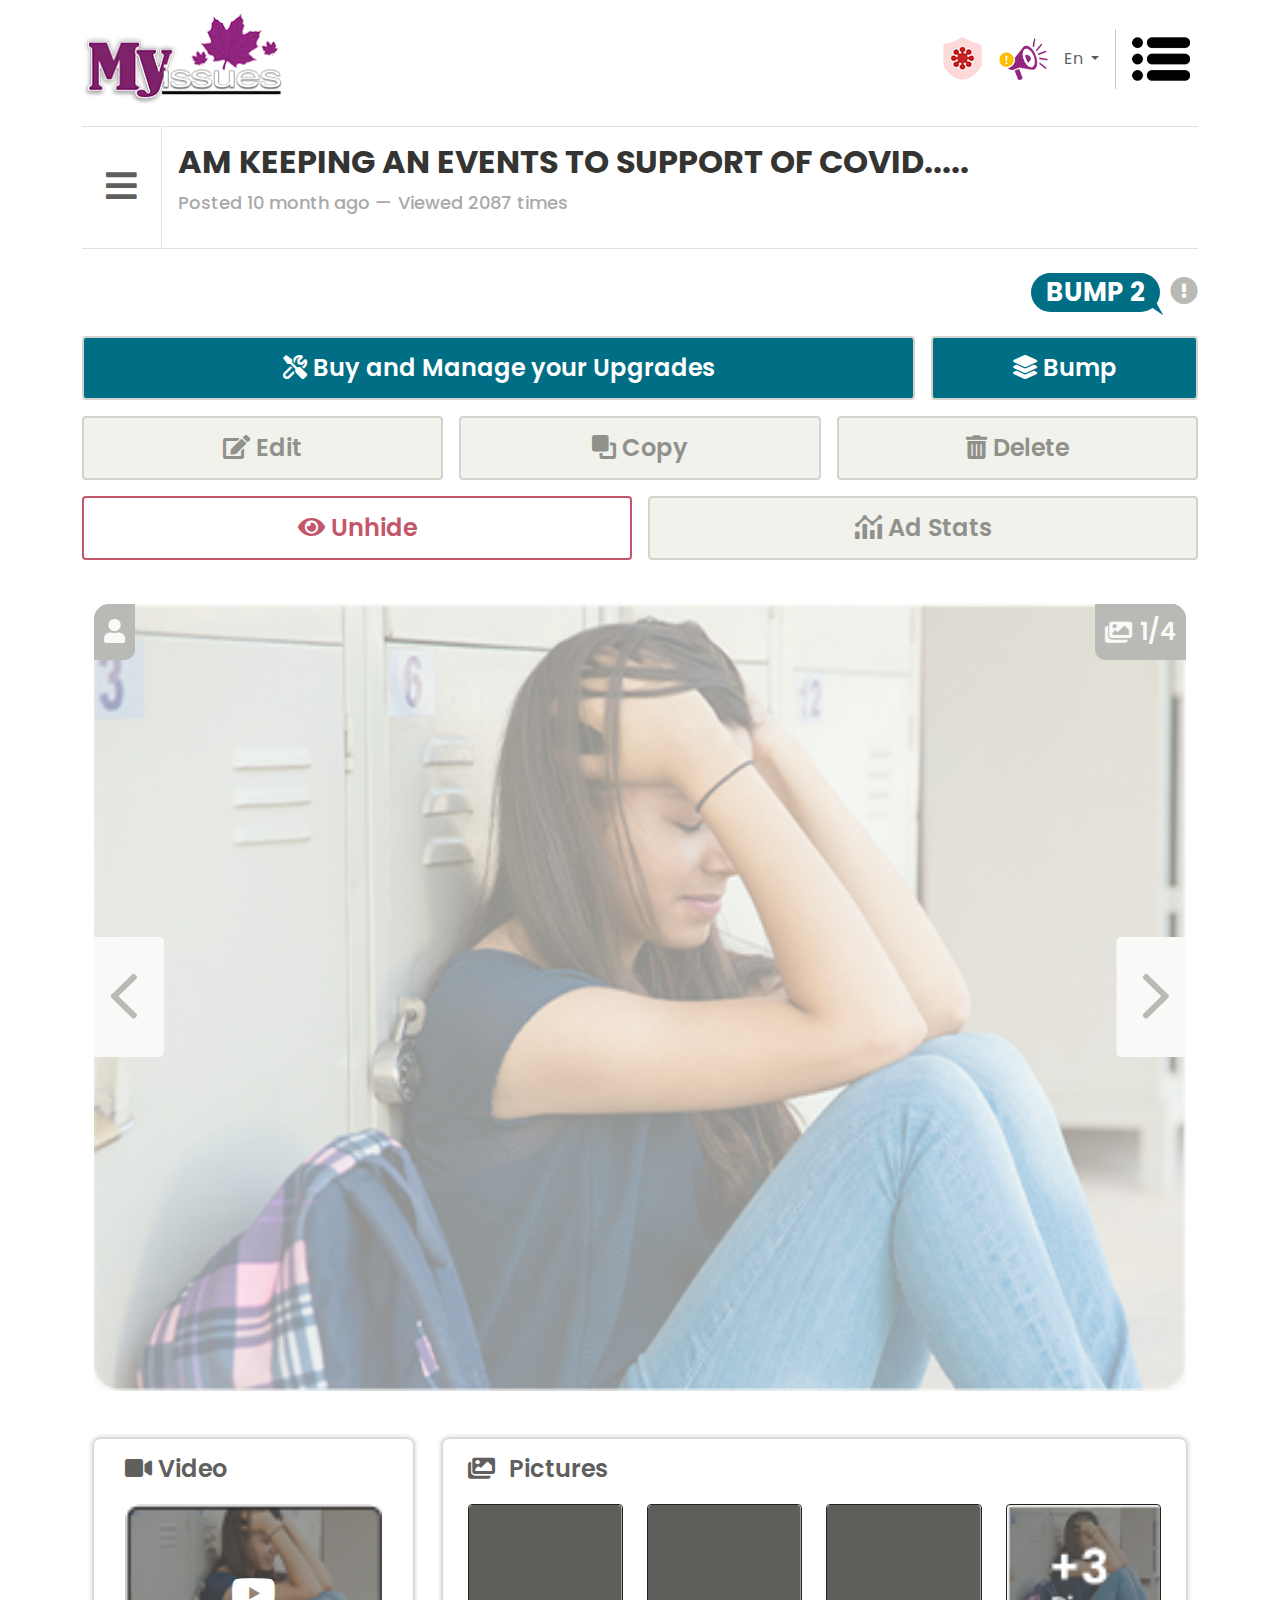
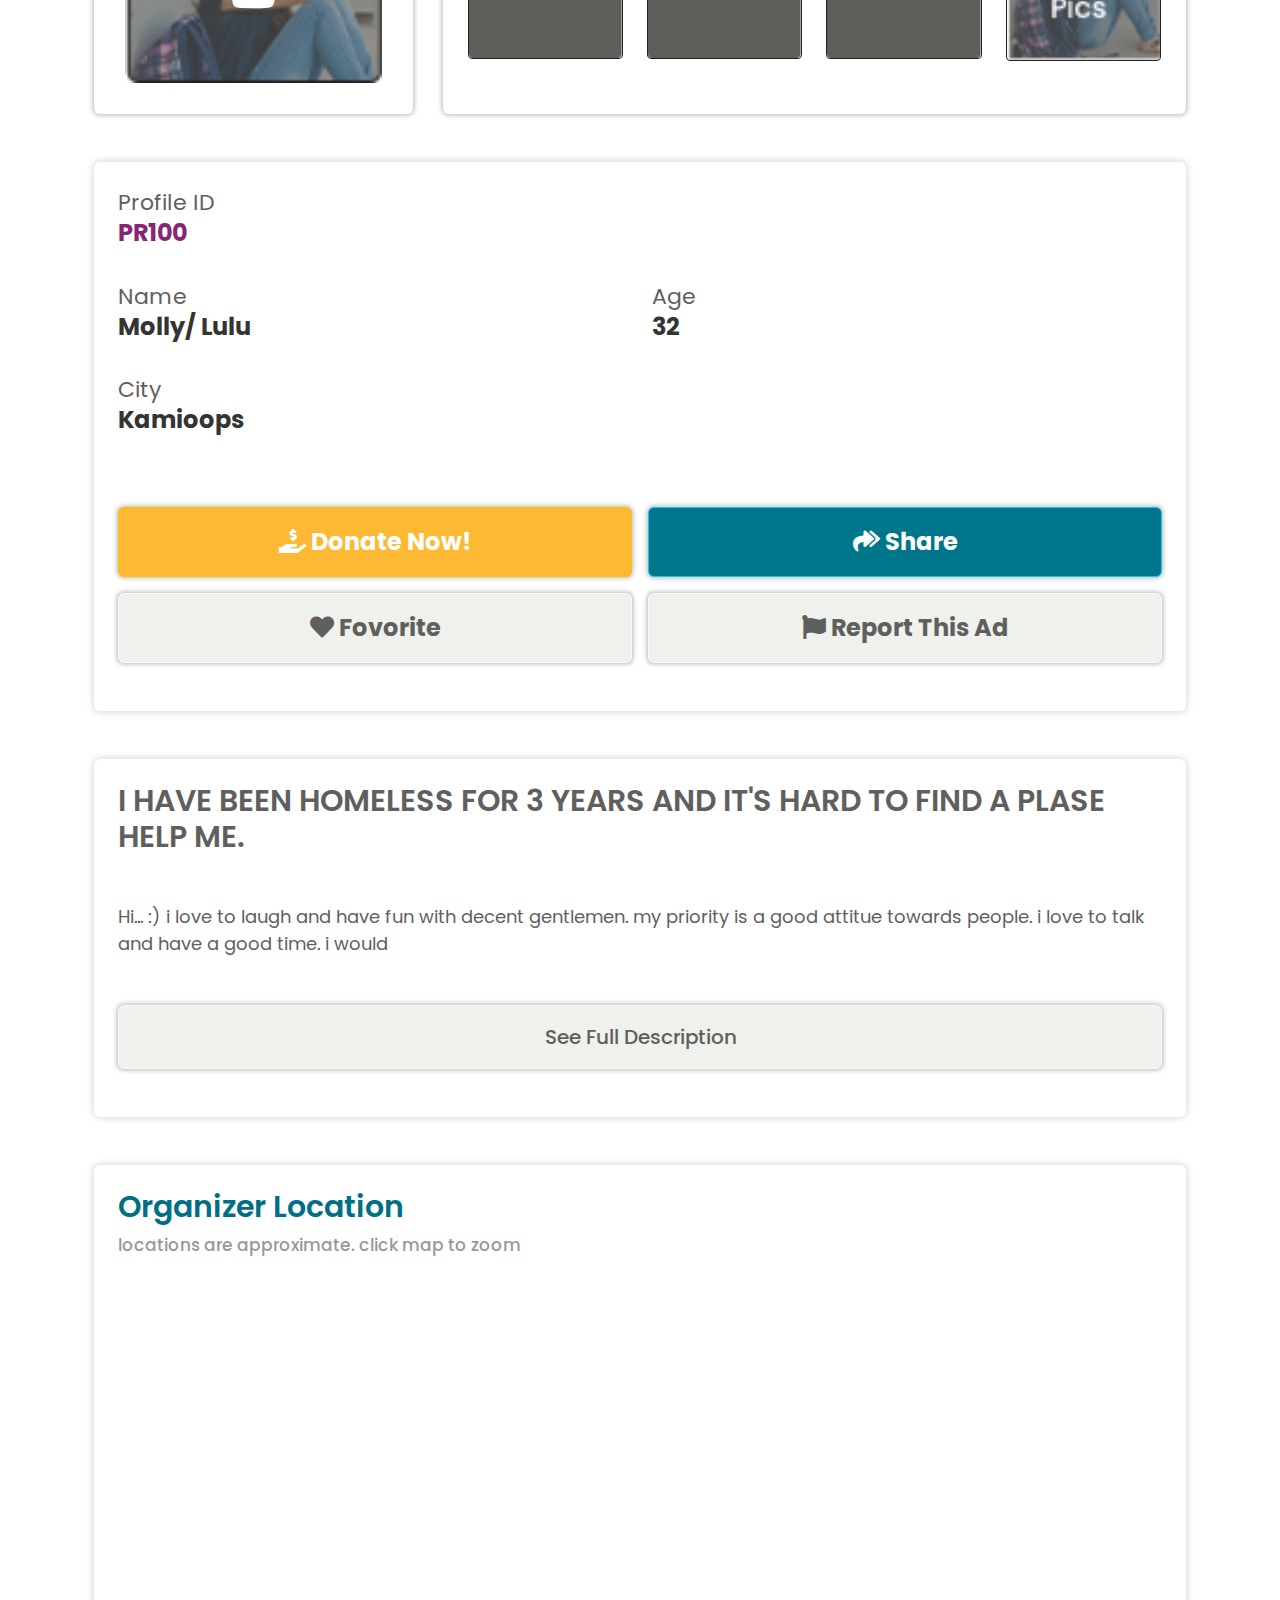
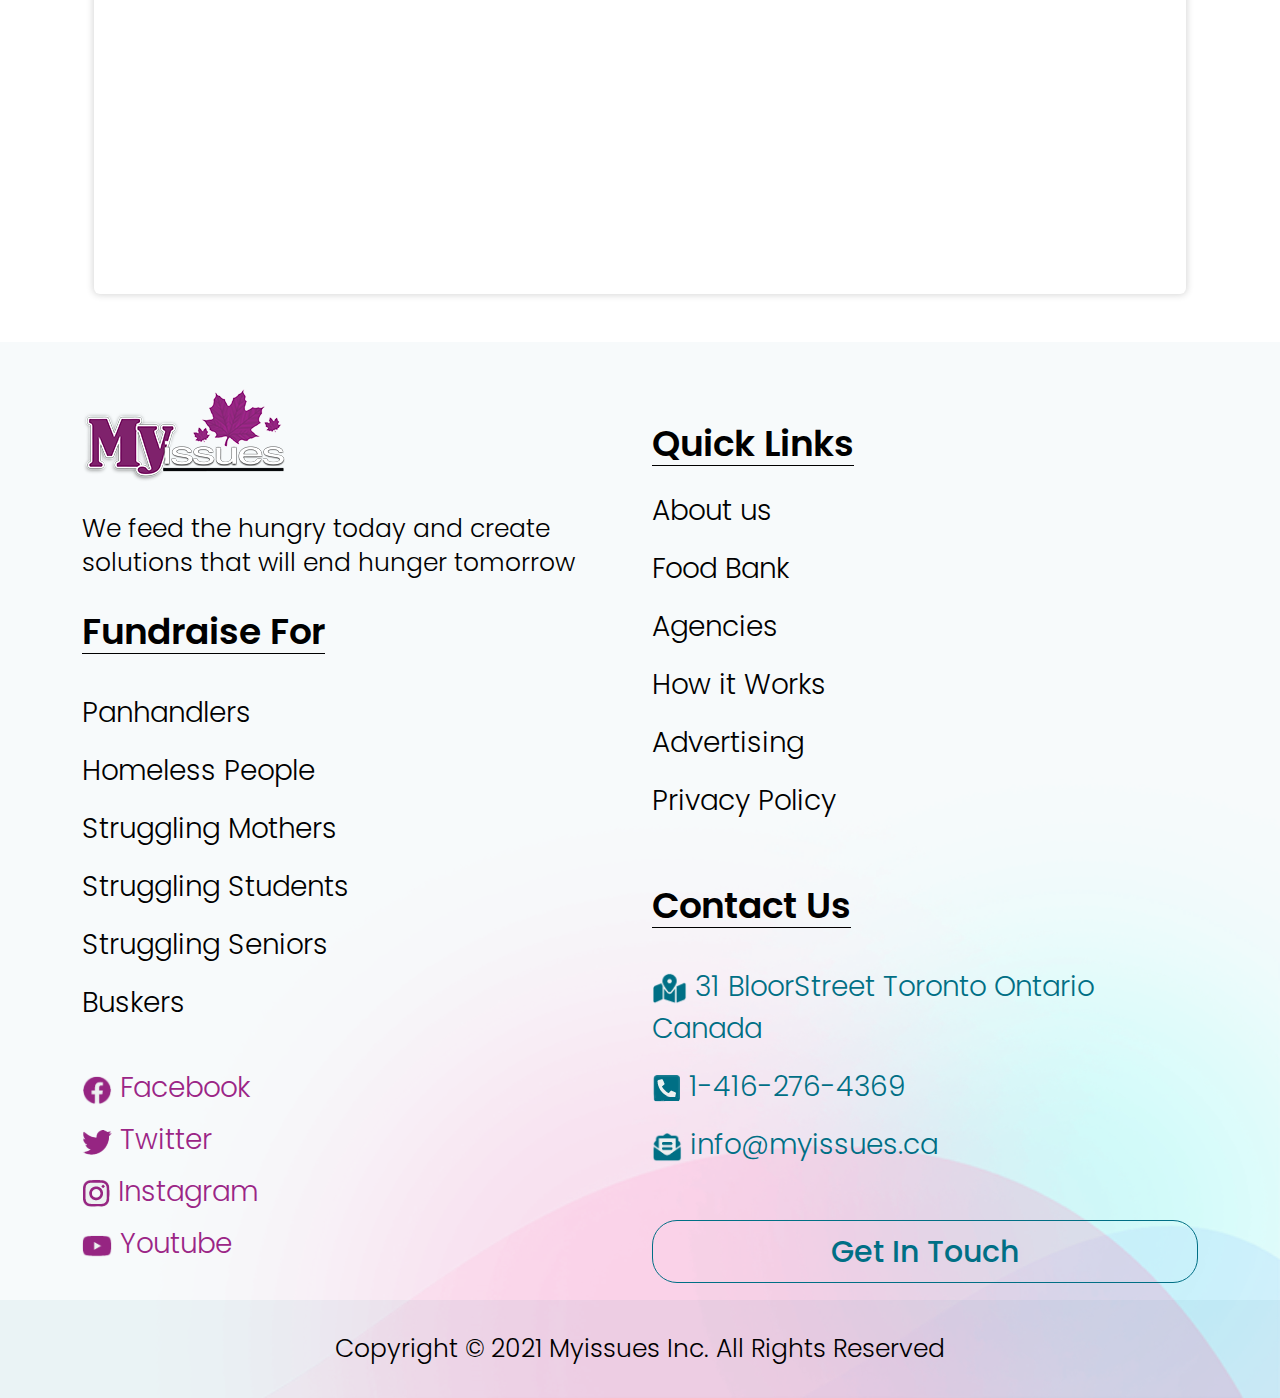
<file: bump-2-unhide-2.html>
<!DOCTYPE html>
<html lang="en">

<head>
    <meta charset="UTF-8" />
    <meta http-equiv="X-UA-Compatible" content="IE=edge" />
    <meta name="viewport" content="width=device-width, initial-scale=1.0" />
    <title>Myissues | Bump 2 Unhide-2</title>
    <link rel="shortcut icon" href="assets/images/favicon.png" type="image/x-icon">
    <link rel="stylesheet" href="assets/vendor/fontawesome/css/all.min.css" />
    <link rel="preconnect" href="https://fonts.googleapis.com">
    <link rel="preconnect" href="https://fonts.gstatic.com" crossorigin>
    <link href="https://fonts.googleapis.com/css2?family=Poppins:wght@300;400;500;600;700;800;900&display=swap" rel="stylesheet">
    <link rel="stylesheet" href="assets/vendor/slick/css/slick.css">
    <link rel="stylesheet" href="https://cdn.jsdelivr.net/npm/bootstrap@5.2.1/dist/css/bootstrap.min.css" />
    <link rel="stylesheet" href="assets/css/header.css">
    <link rel="stylesheet" href="assets/css/bump.css">
    <link rel="stylesheet" href="assets/css/footer.css">
</head>

<body>
    <!-- === header section start === -->
    <header class="header">
        <nav class="navbar pb-3 navbar-expand navbar-light bg-white">
            <div class="container">
                <a class="navbar-brand" href="#">
                    <img src="assets/images/logo.png" alt="logo" class="img-fluid">
                </a>
                <div class="navbar-collapse" id="navbarSupportedContent">
                    <ul class="navbar-nav ms-auto align-items-center">
                        <li class="nav-item">
                            <a class="nav-link" href="#"><img src="assets/images/corona.png" alt="corona" class="img-fluid" /></a>
                        </li>
                        <li class="nav-item">
                            <a class="nav-link" href="#"><img src="assets/images/Horn-Icon.png" alt="horn" class="img-fluid" /></a>
                        </li>
                        <li class="nav-item dropdown">
                            <a class="nav-link dropdown-toggle" href="#" id="navbarDropdown" role="button" data-bs-toggle="dropdown" aria-expanded="false">
                                En
                            </a>
                            <ul class="dropdown-menu dropdown-menu-end" aria-labelledby="navbarDropdown">
                                <li><a class="dropdown-item" href="#">Bn</a></li>
                                <li><a class="dropdown-item" href="#">En(UK)</a></li>
                            </ul>
                        </li>
                        <div class="vr ms-sm-2 ms-3 me-2 "></div>
                        <li class="nav-item">
                            <a class="nav-link" href="#">
                                <img src="assets/images/Menu.png" alt="MENU" class="img-fluid">
                            </a>
                        </li>
                    </ul>
                </div>
            </div>
        </nav>
    </header>
    <!-- ===//end of header section === -->
    <main class="container bump">
        <!-- === top-add section start === -->
        <div class="top-add d-flex align-items-center border-top border-bottom">
            <a href="#" class="d-block p-4 bar-icon"><i class="fas fa-bars"></i></a>
            <div class="add border-start p-3">
                <h2> AM KEEPING AN EVENTS TO SUPPORT OF COVID.....</h2>
                <p>Posted 10 month ago — Viewed 2087 times</p>
            </div>
        </div>
        <!-- ===//end of top-add section === -->


        <!-- === bump-action section start === -->
        <div class="bump-action py-4">
            <div class="bump-header d-flex align-items-center justify-content-end">
                <div class="bump-heading">BUMP 2</div>
                <span data-bs-toggle="tooltip" data-bs-placement="top" data-bs-title="something goes here"><i class="fas fa-exclamation-circle"></i></span>
            </div>
            <div class="bump-action-btn row g-md-3 g-2 mt-2">
                <div class="col-9">
                    <a href="#" class="btn btn-default btn-tilt w-100"><i class="far fa-tools"></i> Buy and Manage your Upgrades</a>
                </div>
                <div class="col-3">
                    <a href="#" class="btn btn-default btn-tilt w-100 text-nowrap"><i class="fas fa-layer-group"></i> Bump</a>
                </div>
                <div class="col-4">
                    <a href="#" class="btn btn-default w-100"><i class="fas fa-edit"></i> Edit</a>
                </div>
                <div class="col-4">
                    <a href="#" class="btn btn-default w-100"><i class="fas fa-bring-forward"></i> Copy</a>
                </div>
                <div class="col-4">
                    <a href="#" class="btn btn-default w-100"><i class="fas fa-trash-alt"></i> Delete</a>
                </div>
                <div class="col-6">
                    <a href="#" class="btn btn-default danger-outline w-100"><i class="fas fa-eye"></i> Unhide</a>
                </div>
                <div class="col-6">
                    <a href="#" class="btn btn-default w-100"><i class="fas fa-analytics"></i> Ad Stats</a>
                </div>
            </div>
        </div>
        <!-- ===//end of bump-action section === -->



        <!-- === post-details section start === -->
        <section class="post-details">
            <div class="container-fluid">
                <div class="banner">

                    <div class="hide-post"></div>
                    <!-- <div class="alert warning-alert">
                        <i class="fas fa-eye-slash"></i> Your ad is now hidden
                    </div> -->

                    <div class="post-details-banner">
                        <div class="post-details-slider">
                            <div class="post-details-slide-items">
                                <img src="assets/images/slider/Image.png" alt="slider" class="w-100">
                            </div>
                            <div class="post-details-slide-items">
                                <img src="assets/images/slider/Image.png" alt="slider" class="w-100">
                            </div>
                            <div class="post-details-slide-items">
                                <img src="assets/images/slider/Image.png" alt="slider" class="w-100">
                            </div>
                            <div class="post-details-slide-items">
                                <img src="assets/images/slider/Image.png" alt="slider" class="w-100">
                            </div>
                        </div>
                        <!-- Add Pagination -->
                        <div class="pagination align-items-center">
                            <i class="fas fa-images pe-2"></i> <span class="custom-pagination"></span>
                        </div>
                        <!-- user icon -->
                        <a href="#" class="user-icon"><i class="fas fa-user"></i></a>
                    </div>
                </div>

                <div class="d-flex video-picture mt-sm-5 mt-4">
                    <div class="video">
                        <div class="card">
                            <h2 class="heading"><i class="fas fa-video"></i> Video</h2>
                            <a href="#" class="d-block position-relative">
                                <img src="assets/images/video-picture/video-picture.png" alt="video" class="w-100">
                                <i class="fab fa-youtube fs-1 text-white position-absolute top-50 start-50 translate-middle"></i>
                            </a>
                        </div>
                    </div>
                    <div class="picture">
                        <div class="card px-sm-4">
                            <h2 class="heading"><i class="fas fa-images pe-2"></i> Pictures</h2>
                            <div class="row g-sm-4 g-2">
                                <div class="col-3">
                                    <a href="#">
                                        <img src="assets/images/video-picture/card-h-placeholder.png" alt="picture" class="w-100">
                                    </a>
                                </div>
                                <div class="col-3">
                                    <a href="#">
                                        <img src="assets/images/video-picture/card-h-placeholder.png" alt="picture" class="w-100">
                                    </a>
                                </div>
                                <div class="col-3">
                                    <a href="#">
                                        <img src="assets/images/video-picture/card-h-placeholder.png" alt="picture" class="w-100">
                                    </a>
                                </div>
                                <div class="col-3">
                                    <a href="#">
                                        <img src="assets/images/video-picture/picture.png" alt="picture" class="w-100">
                                    </a>
                                </div>
                            </div>
                        </div>
                    </div>
                </div>

                <div class="profile mt-sm-5 mt-4">
                    <div class="card">
                        <div class="card-body p-md-4">
                            <div class="profile-info">
                                <div class="row gy-sm-4 gy-3">
                                    <div class="col-12">
                                        <label>Profile ID</label>
                                        <h2 class="text-pink">PR100</h2>
                                    </div>
                                    <div class="col-6">
                                        <label>Name </label>
                                        <h2>Molly/ Lulu</h2>
                                    </div>
                                    <div class="col-6">
                                        <label>Age</label>
                                        <h2>32</h2>
                                    </div>
                                    <div class="col-12">
                                        <label>City</label>
                                        <h2>Kamioops</h2>
                                    </div>
                                </div>
                            </div>
                            <div class="row mt-sm-5 mt-4 g-sm-3 g-2 pb-4">
                                <div class="col-6">
                                    <a href="#" class="btn btn-warning"><i class="fas fa-hand-holding-usd"></i> Donate Now!</a>
                                </div>
                                <div class="col-6">
                                    <a href="#" class="btn btn-info"><i class="fas fa-share-all"></i> Share</a>
                                </div>
                                <div class="col-6">
                                    <a href="#" class="btn btn-light"><i class="fas fa-heart"></i> Fovorite</a>
                                </div>
                                <div class="col-6">
                                    <a href="#" class="btn btn-light"><i class="fas fa-flag"></i> Report This Ad</a>
                                </div>
                            </div>
                        </div>
                    </div>
                    <div class="card profile-description my-sm-5 my-4 pb-4">
                        <div class="card-body p-md-4">
                            <h2 class="title">I HAVE BEEN HOMELESS FOR 3 YEARS AND IT'S HARD TO FIND A PLASE HELP ME.</h2>
                            <p class="description my-4 my-sm-5">Hi... :) i love to laugh and have fun with decent gentlemen. my priority is a good attitue towards people. i love to talk and have a good time.
                                i would</p>
                            <a href="#" class="btn btn-light">See Full Description</a>
                        </div>
                    </div>
                </div>
            </div>
        </section>
        <!-- ===//end of post-details section === -->


        <!-- === organizer-location section start === -->
        <section class="organizer-location mb-5">
            <div class="container-fluid">
                <div class="card">
                    <div class="card-body p-sm-4">
                        <h2 class="section-title-cyan">Organizer Location </h2>
                        <p>locations are approximate. click map to zoom </p>
                        <div class="ratio ratio-16x9 mt-4">
                            <iframe src="https://www.google.com/maps/embed?pb=!1m18!1m12!1m3!1d323177.45933432836!2d-120.2987295!3d50.741754949999994!2m3!1f0!2f0!3f0!3m2!1i1024!2i768!4f13.1!3m3!1m2!1s0x537e2cd33d0d3b31%3A0xd23e96aa9a6945e7!2sKamloops%2C%20BC%2C%20Canada!5e0!3m2!1sen!2sbd!4v1649180663678!5m2!1sen!2sbd" width="100%" style="border:0;" allowfullscreen="" loading="lazy" referrerpolicy="no-referrer-when-downgrade"></iframe>
                        </div>
                    </div>
                </div>
            </div>
        </section>
        <!-- ===//end of organizer-location section === -->
    </main>
    <!-- === footer section start === -->
    <footer class="footer">
        <div class="container">
            <div class="row">
                <div class="col-6">
                    <div class="fh-responsive">
                        <a href="#"><img src="assets/images/logo.png" alt="logo" class="img-fluid footer-logo"></a>
                    </div>
                    <p class="footer-description">We feed the hungry today and create solutions that will end hunger tomorrow</p>

                    <h3 class="link-heading">Fundraise For</h3>
                    <ul class="ps-0">
                        <li><a href="#" class="footer-link">Panhandlers</a></li>
                        <li><a href="#" class="footer-link">Homeless People</a></li>
                        <li><a href="#" class="footer-link">Struggling Mothers</a></li>
                        <li><a href="#" class="footer-link">Struggling Students</a></li>
                        <li><a href="#" class="footer-link">Struggling Seniors</a></li>
                        <li><a href="#" class="footer-link">Buskers</a></li>
                    </ul>

                    <ul class="ps-0 pink social-link">
                        <li><a href="#" class="footer-link"><img src="assets/images/footer/fb.png" alt="logoo" class="respo-img">
                                Facebook</a></li>
                        <li><a href="#" class="footer-link"><img src="assets/images/footer/twit.png" alt="logoo" class="respo-img">
                                Twitter</a></li>
                        <li><a href="#" class="footer-link"><img src="assets/images/footer/insta.png" alt="logoo" class="respo-img">
                                Instagram </a></li>
                        <li><a href="#" class="footer-link"><img src="assets/images/footer/youtube.png" alt="logoo" class="respo-img">
                                Youtube</a></li>
                    </ul>
                </div>

                <div class="col-6">
                    <div class="fh-responsive">
                        <h3 class="link-heading mb-3">Quick Links</h3>
                    </div>
                    <ul class="ps-0">
                        <li><a href="#" class="footer-link">About us</a></li>
                        <li><a href="#" class="footer-link">Food Bank</a></li>
                        <li><a href="#" class="footer-link">Agencies</a></li>
                        <li><a href="#" class="footer-link">How it Works</a></li>
                        <li><a href="#" class="footer-link">Advertising</a></li>
                        <li><a href="#" class="footer-link">Privacy Policy</a></li>
                    </ul>

                    <h3 class="link-heading pt-4">Contact Us</h3>
                    <ul class="ps-0 cyan contact-list pb-3">
                        <li><a href="#" class="footer-link"><img src="assets/images/footer/loc.png" alt="logo" class="respo-img-lg"> 31
                                BloorStreet Toronto
                                Ontario Canada</a></li>
                        <li><a href="#" class="footer-link"><img src="assets/images/footer/call.png" alt="logo" class="respo-img">
                                1-416-276-4369</a></li>
                        <li><a href="#" class="footer-link"><img src="assets/images/footer/mail.png" alt="logo" class="respo-img">
                                info@myissues.ca</a>
                        </li>
                    </ul>
                    <a href="#" class="btn w-100 btn-lg outline-info">Get In Touch</a>
                </div>
            </div>
        </div>
        <div class="copyright">
            <div class="container">
                <p class="copyright-text text-center m-0">Copyright © 2021 Myissues Inc. All Rights Reserved</p>
            </div>
        </div>
    </footer>
    <!-- ===//end of footer section === -->

    <script src="assets/vendor/jquery/jquery.min.js"></script>
    <script src="https://cdn.jsdelivr.net/npm/bootstrap@5.2.1/dist/js/bootstrap.bundle.min.js"></script>
    <script src="assets/vendor/slick/js/slick.min.js"></script>
    <script src="assets/js/custom.js"></script>
    <script>
        const tooltipTriggerList = document.querySelectorAll('[data-bs-toggle="tooltip"]')
        const tooltipList = [...tooltipTriggerList].map(tooltipTriggerEl => new bootstrap.Tooltip(tooltipTriggerEl))
    </script>
</body>

</html>
</file>
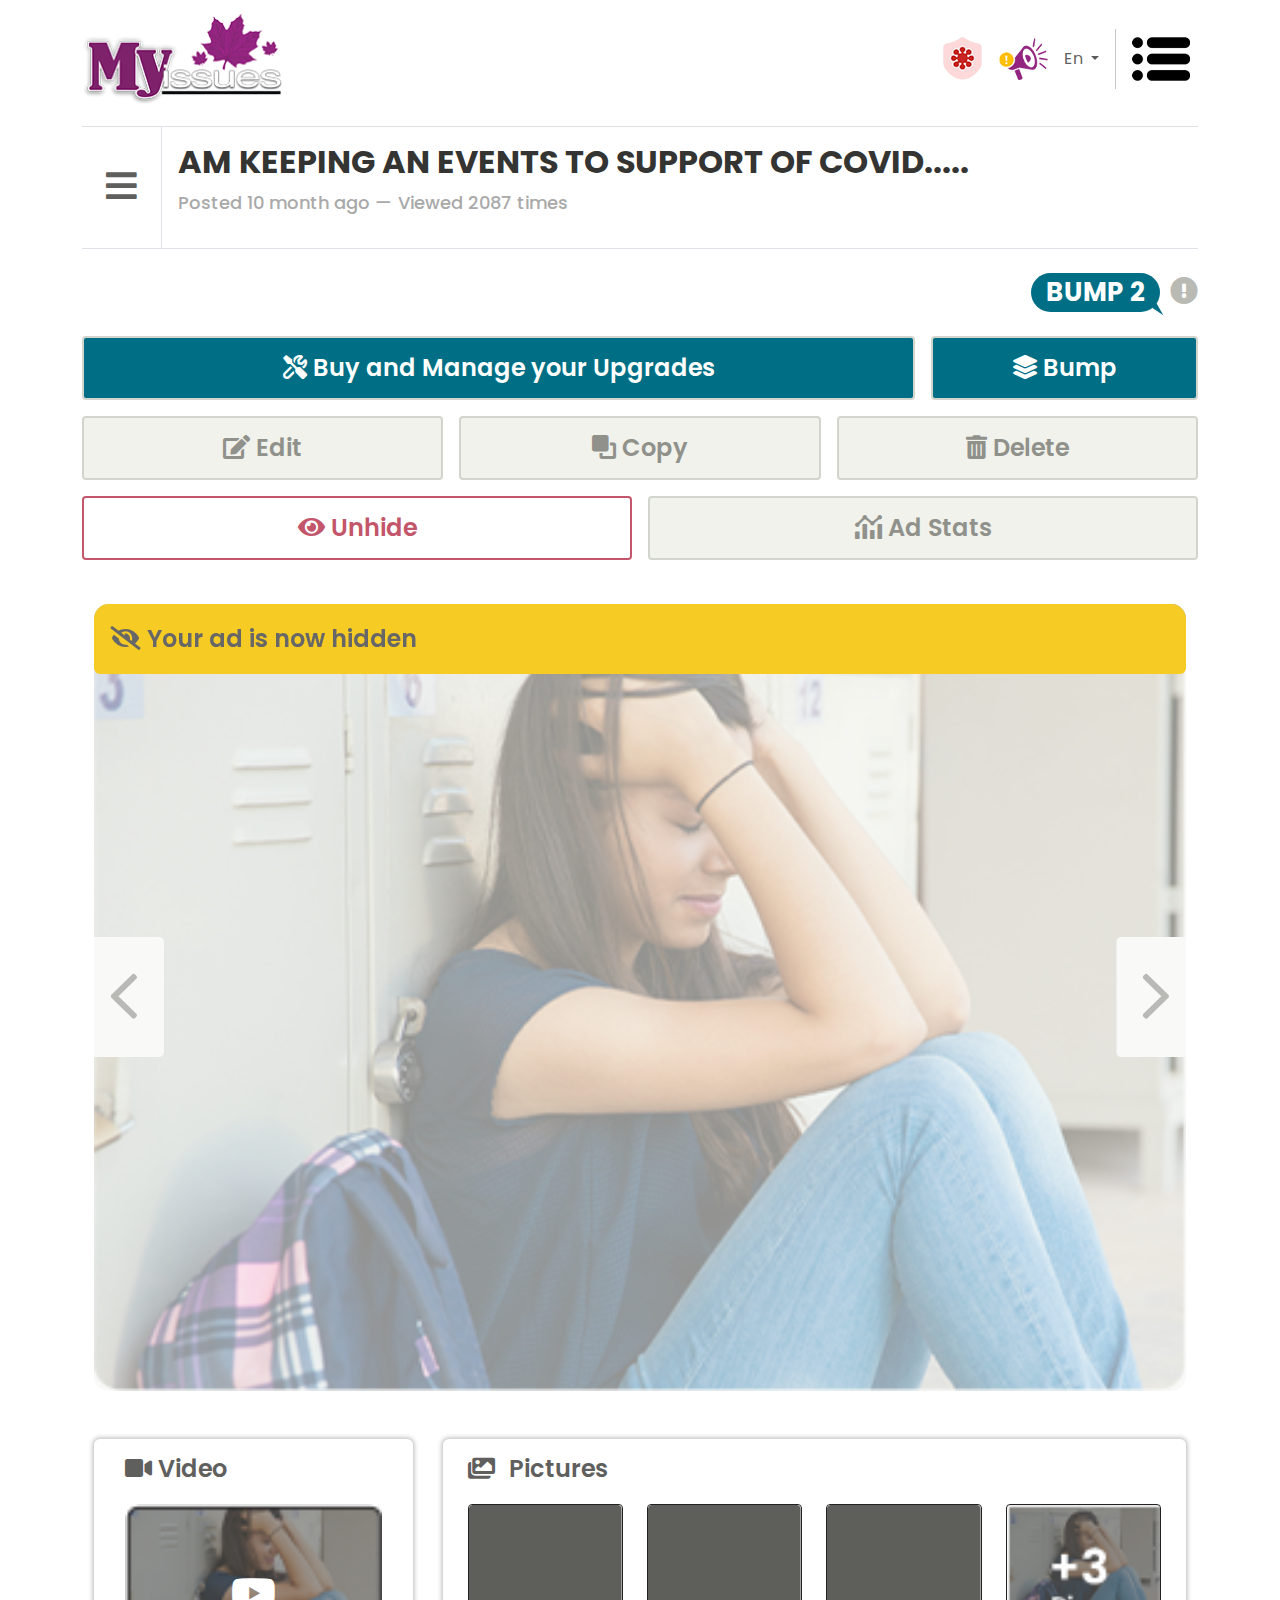
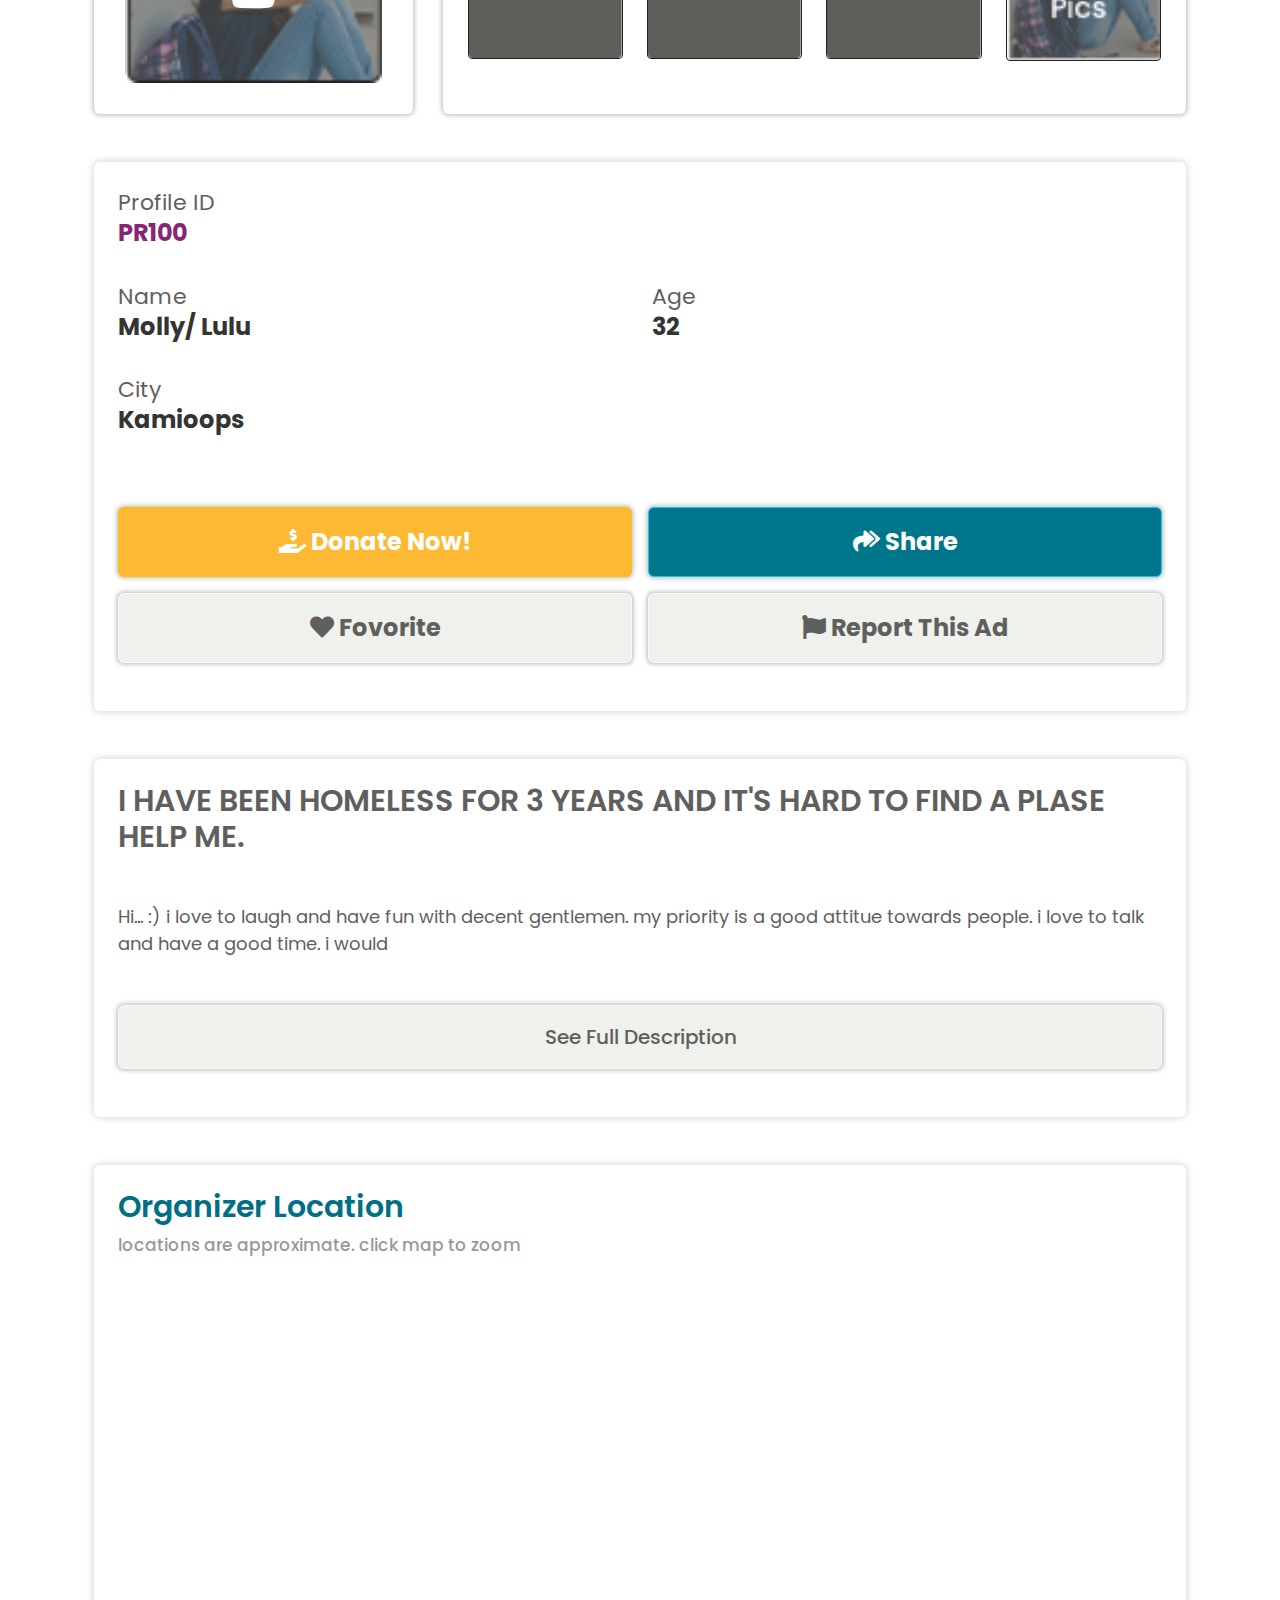
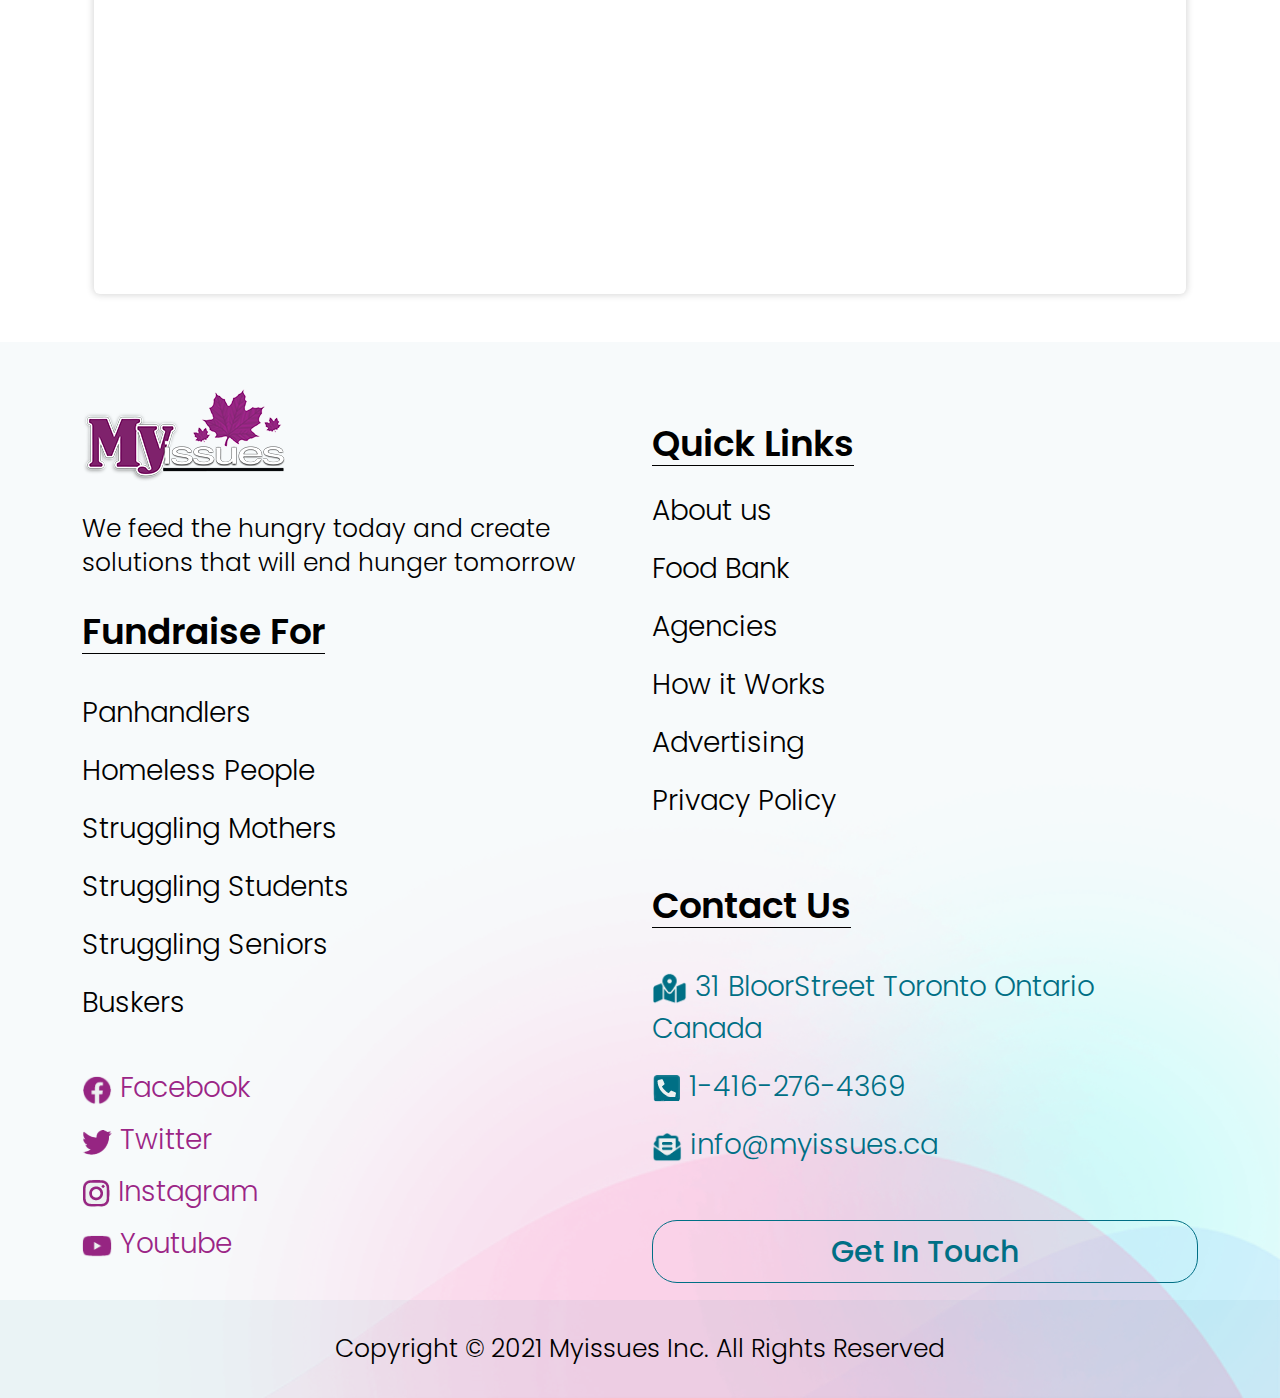
<file: bump-2-unhide.html>
<!DOCTYPE html>
<html lang="en">

<head>
    <meta charset="UTF-8" />
    <meta http-equiv="X-UA-Compatible" content="IE=edge" />
    <meta name="viewport" content="width=device-width, initial-scale=1.0" />
    <title>Myissues | Bump 2 Unhide</title>
    <link rel="shortcut icon" href="assets/images/favicon.png" type="image/x-icon">
    <link rel="stylesheet" href="assets/vendor/fontawesome/css/all.min.css" />
    <link rel="preconnect" href="https://fonts.googleapis.com">
    <link rel="preconnect" href="https://fonts.gstatic.com" crossorigin>
    <link href="https://fonts.googleapis.com/css2?family=Poppins:wght@300;400;500;600;700;800;900&display=swap" rel="stylesheet">
    <link rel="stylesheet" href="assets/vendor/slick/css/slick.css">
    <link rel="stylesheet" href="https://cdn.jsdelivr.net/npm/bootstrap@5.2.1/dist/css/bootstrap.min.css" />
    <link rel="stylesheet" href="assets/css/header.css">
    <link rel="stylesheet" href="assets/css/bump.css">
    <link rel="stylesheet" href="assets/css/footer.css">
</head>

<body>
    <!-- === header section start === -->
    <header class="header">
        <nav class="navbar pb-3 navbar-expand navbar-light bg-white">
            <div class="container">
                <a class="navbar-brand" href="#">
                    <img src="assets/images/logo.png" alt="logo" class="img-fluid">
                </a>
                <div class="navbar-collapse" id="navbarSupportedContent">
                    <ul class="navbar-nav ms-auto align-items-center">
                        <li class="nav-item">
                            <a class="nav-link" href="#"><img src="assets/images/corona.png" alt="corona" class="img-fluid" /></a>
                        </li>
                        <li class="nav-item">
                            <a class="nav-link" href="#"><img src="assets/images/Horn-Icon.png" alt="horn" class="img-fluid" /></a>
                        </li>
                        <li class="nav-item dropdown">
                            <a class="nav-link dropdown-toggle" href="#" id="navbarDropdown" role="button" data-bs-toggle="dropdown" aria-expanded="false">
                                En
                            </a>
                            <ul class="dropdown-menu dropdown-menu-end" aria-labelledby="navbarDropdown">
                                <li><a class="dropdown-item" href="#">Bn</a></li>
                                <li><a class="dropdown-item" href="#">En(UK)</a></li>
                            </ul>
                        </li>
                        <div class="vr ms-sm-2 ms-3 me-2 "></div>
                        <li class="nav-item">
                            <a class="nav-link" href="#">
                                <img src="assets/images/Menu.png" alt="MENU" class="img-fluid">
                            </a>
                        </li>
                    </ul>
                </div>
            </div>
        </nav>
    </header>
    <!-- ===//end of header section === -->
    <main class="container bump">
        <!-- === top-add section start === -->
        <div class="top-add d-flex align-items-center border-top border-bottom">
            <a href="#" class="d-block p-4 bar-icon"><i class="fas fa-bars"></i></a>
            <div class="add border-start p-3">
                <h2> AM KEEPING AN EVENTS TO SUPPORT OF COVID.....</h2>
                <p>Posted 10 month ago — Viewed 2087 times</p>
            </div>
        </div>
        <!-- ===//end of top-add section === -->


        <!-- === bump-action section start === -->
        <div class="bump-action py-4">
            <div class="bump-header d-flex align-items-center justify-content-end">
                <div class="bump-heading">BUMP 2</div>
                <span data-bs-toggle="tooltip" data-bs-placement="top" data-bs-title="something goes here"><i class="fas fa-exclamation-circle"></i></span>
            </div>
            <div class="bump-action-btn row g-md-3 g-2 mt-2">
                <div class="col-9">
                    <a href="#" class="btn btn-default btn-tilt w-100"><i class="far fa-tools"></i> Buy and Manage your Upgrades</a>
                </div>
                <div class="col-3">
                    <a href="#" class="btn btn-default btn-tilt w-100 text-nowrap"><i class="fas fa-layer-group"></i> Bump</a>
                </div>
                <div class="col-4">
                    <a href="#" class="btn btn-default w-100"><i class="fas fa-edit"></i> Edit</a>
                </div>
                <div class="col-4">
                    <a href="#" class="btn btn-default w-100"><i class="fas fa-bring-forward"></i> Copy</a>
                </div>
                <div class="col-4">
                    <a href="#" class="btn btn-default w-100"><i class="fas fa-trash-alt"></i> Delete</a>
                </div>
                <div class="col-6">
                    <a href="#" class="btn btn-default danger-outline w-100"><i class="fas fa-eye"></i> Unhide</a>
                </div>
                <div class="col-6">
                    <a href="#" class="btn btn-default w-100"><i class="fas fa-analytics"></i> Ad Stats</a>
                </div>
            </div>
        </div>
        <!-- ===//end of bump-action section === -->



        <!-- === post-details section start === -->
        <section class="post-details">
            <div class="container-fluid">
                <div class="banner">

                    <div class="hide-post"></div>
                    <div class="alert warning-alert">
                        <i class="fas fa-eye-slash"></i> Your ad is now hidden
                    </div>

                    <div class="post-details-banner">
                        <div class="post-details-slider">
                            <div class="post-details-slide-items">
                                <img src="assets/images/slider/Image.png" alt="slider" class="w-100">
                            </div>
                            <div class="post-details-slide-items">
                                <img src="assets/images/slider/Image.png" alt="slider" class="w-100">
                            </div>
                            <div class="post-details-slide-items">
                                <img src="assets/images/slider/Image.png" alt="slider" class="w-100">
                            </div>
                            <div class="post-details-slide-items">
                                <img src="assets/images/slider/Image.png" alt="slider" class="w-100">
                            </div>
                        </div>
                        <!-- Add Pagination -->
                        <div class="pagination align-items-center">
                            <i class="fas fa-images pe-2"></i> <span class="custom-pagination"></span>
                        </div>
                        <!-- user icon -->
                        <a href="#" class="user-icon"><i class="fas fa-user"></i></a>
                    </div>
                </div>

                <div class="d-flex video-picture mt-sm-5 mt-4">
                    <div class="video">
                        <div class="card">
                            <h2 class="heading"><i class="fas fa-video"></i> Video</h2>
                            <a href="#" class="d-block position-relative">
                                <img src="assets/images/video-picture/video-picture.png" alt="video" class="w-100">
                                <i class="fab fa-youtube fs-1 text-white position-absolute top-50 start-50 translate-middle"></i>
                            </a>
                        </div>
                    </div>
                    <div class="picture">
                        <div class="card px-sm-4">
                            <h2 class="heading"><i class="fas fa-images pe-2"></i> Pictures</h2>
                            <div class="row g-sm-4 g-2">
                                <div class="col-3">
                                    <a href="#">
                                        <img src="assets/images/video-picture/card-h-placeholder.png" alt="picture" class="w-100">
                                    </a>
                                </div>
                                <div class="col-3">
                                    <a href="#">
                                        <img src="assets/images/video-picture/card-h-placeholder.png" alt="picture" class="w-100">
                                    </a>
                                </div>
                                <div class="col-3">
                                    <a href="#">
                                        <img src="assets/images/video-picture/card-h-placeholder.png" alt="picture" class="w-100">
                                    </a>
                                </div>
                                <div class="col-3">
                                    <a href="#">
                                        <img src="assets/images/video-picture/picture.png" alt="picture" class="w-100">
                                    </a>
                                </div>
                            </div>
                        </div>
                    </div>
                </div>

                <div class="profile mt-sm-5 mt-4">
                    <div class="card">
                        <div class="card-body p-md-4">
                            <div class="profile-info">
                                <div class="row gy-sm-4 gy-3">
                                    <div class="col-12">
                                        <label>Profile ID</label>
                                        <h2 class="text-pink">PR100</h2>
                                    </div>
                                    <div class="col-6">
                                        <label>Name </label>
                                        <h2>Molly/ Lulu</h2>
                                    </div>
                                    <div class="col-6">
                                        <label>Age</label>
                                        <h2>32</h2>
                                    </div>
                                    <div class="col-12">
                                        <label>City</label>
                                        <h2>Kamioops</h2>
                                    </div>
                                </div>
                            </div>
                            <div class="row mt-sm-5 mt-4 g-sm-3 g-2 pb-4">
                                <div class="col-6">
                                    <a href="#" class="btn btn-warning"><i class="fas fa-hand-holding-usd"></i> Donate Now!</a>
                                </div>
                                <div class="col-6">
                                    <a href="#" class="btn btn-info"><i class="fas fa-share-all"></i> Share</a>
                                </div>
                                <div class="col-6">
                                    <a href="#" class="btn btn-light"><i class="fas fa-heart"></i> Fovorite</a>
                                </div>
                                <div class="col-6">
                                    <a href="#" class="btn btn-light"><i class="fas fa-flag"></i> Report This Ad</a>
                                </div>
                            </div>
                        </div>
                    </div>
                    <div class="card profile-description my-sm-5 my-4 pb-4">
                        <div class="card-body p-md-4">
                            <h2 class="title">I HAVE BEEN HOMELESS FOR 3 YEARS AND IT'S HARD TO FIND A PLASE HELP ME.</h2>
                            <p class="description my-4 my-sm-5">Hi... :) i love to laugh and have fun with decent gentlemen. my priority is a good attitue towards people. i love to talk and have a good time.
                                i would</p>
                            <a href="#" class="btn btn-light">See Full Description</a>
                        </div>
                    </div>
                </div>
            </div>
        </section>
        <!-- ===//end of post-details section === -->


        <!-- === organizer-location section start === -->
        <section class="organizer-location mb-5">
            <div class="container-fluid">
                <div class="card">
                    <div class="card-body p-sm-4">
                        <h2 class="section-title-cyan">Organizer Location </h2>
                        <p>locations are approximate. click map to zoom </p>
                        <div class="ratio ratio-16x9 mt-4">
                            <iframe src="https://www.google.com/maps/embed?pb=!1m18!1m12!1m3!1d323177.45933432836!2d-120.2987295!3d50.741754949999994!2m3!1f0!2f0!3f0!3m2!1i1024!2i768!4f13.1!3m3!1m2!1s0x537e2cd33d0d3b31%3A0xd23e96aa9a6945e7!2sKamloops%2C%20BC%2C%20Canada!5e0!3m2!1sen!2sbd!4v1649180663678!5m2!1sen!2sbd" width="100%" style="border:0;" allowfullscreen="" loading="lazy" referrerpolicy="no-referrer-when-downgrade"></iframe>
                        </div>
                    </div>
                </div>
            </div>
        </section>
        <!-- ===//end of organizer-location section === -->
    </main>
    <!-- === footer section start === -->
    <footer class="footer">
        <div class="container">
            <div class="row">
                <div class="col-6">
                    <div class="fh-responsive">
                        <a href="#"><img src="assets/images/logo.png" alt="logo" class="img-fluid footer-logo"></a>
                    </div>
                    <p class="footer-description">We feed the hungry today and create solutions that will end hunger tomorrow</p>

                    <h3 class="link-heading">Fundraise For</h3>
                    <ul class="ps-0">
                        <li><a href="#" class="footer-link">Panhandlers</a></li>
                        <li><a href="#" class="footer-link">Homeless People</a></li>
                        <li><a href="#" class="footer-link">Struggling Mothers</a></li>
                        <li><a href="#" class="footer-link">Struggling Students</a></li>
                        <li><a href="#" class="footer-link">Struggling Seniors</a></li>
                        <li><a href="#" class="footer-link">Buskers</a></li>
                    </ul>

                    <ul class="ps-0 pink social-link">
                        <li><a href="#" class="footer-link"><img src="assets/images/footer/fb.png" alt="logoo" class="respo-img">
                                Facebook</a></li>
                        <li><a href="#" class="footer-link"><img src="assets/images/footer/twit.png" alt="logoo" class="respo-img">
                                Twitter</a></li>
                        <li><a href="#" class="footer-link"><img src="assets/images/footer/insta.png" alt="logoo" class="respo-img">
                                Instagram </a></li>
                        <li><a href="#" class="footer-link"><img src="assets/images/footer/youtube.png" alt="logoo" class="respo-img">
                                Youtube</a></li>
                    </ul>
                </div>

                <div class="col-6">
                    <div class="fh-responsive">
                        <h3 class="link-heading mb-3">Quick Links</h3>
                    </div>
                    <ul class="ps-0">
                        <li><a href="#" class="footer-link">About us</a></li>
                        <li><a href="#" class="footer-link">Food Bank</a></li>
                        <li><a href="#" class="footer-link">Agencies</a></li>
                        <li><a href="#" class="footer-link">How it Works</a></li>
                        <li><a href="#" class="footer-link">Advertising</a></li>
                        <li><a href="#" class="footer-link">Privacy Policy</a></li>
                    </ul>

                    <h3 class="link-heading pt-4">Contact Us</h3>
                    <ul class="ps-0 cyan contact-list pb-3">
                        <li><a href="#" class="footer-link"><img src="assets/images/footer/loc.png" alt="logo" class="respo-img-lg"> 31
                                BloorStreet Toronto
                                Ontario Canada</a></li>
                        <li><a href="#" class="footer-link"><img src="assets/images/footer/call.png" alt="logo" class="respo-img">
                                1-416-276-4369</a></li>
                        <li><a href="#" class="footer-link"><img src="assets/images/footer/mail.png" alt="logo" class="respo-img">
                                info@myissues.ca</a>
                        </li>
                    </ul>
                    <a href="#" class="btn w-100 btn-lg outline-info">Get In Touch</a>
                </div>
            </div>
        </div>
        <div class="copyright">
            <div class="container">
                <p class="copyright-text text-center m-0">Copyright © 2021 Myissues Inc. All Rights Reserved</p>
            </div>
        </div>
    </footer>
    <!-- ===//end of footer section === -->

    <script src="assets/vendor/jquery/jquery.min.js"></script>
    <script src="https://cdn.jsdelivr.net/npm/bootstrap@5.2.1/dist/js/bootstrap.bundle.min.js"></script>
    <script src="assets/vendor/slick/js/slick.min.js"></script>
    <script src="assets/js/custom.js"></script>
    <script>
        const tooltipTriggerList = document.querySelectorAll('[data-bs-toggle="tooltip"]')
        const tooltipList = [...tooltipTriggerList].map(tooltipTriggerEl => new bootstrap.Tooltip(tooltipTriggerEl))
    </script>
</body>

</html>
</file>
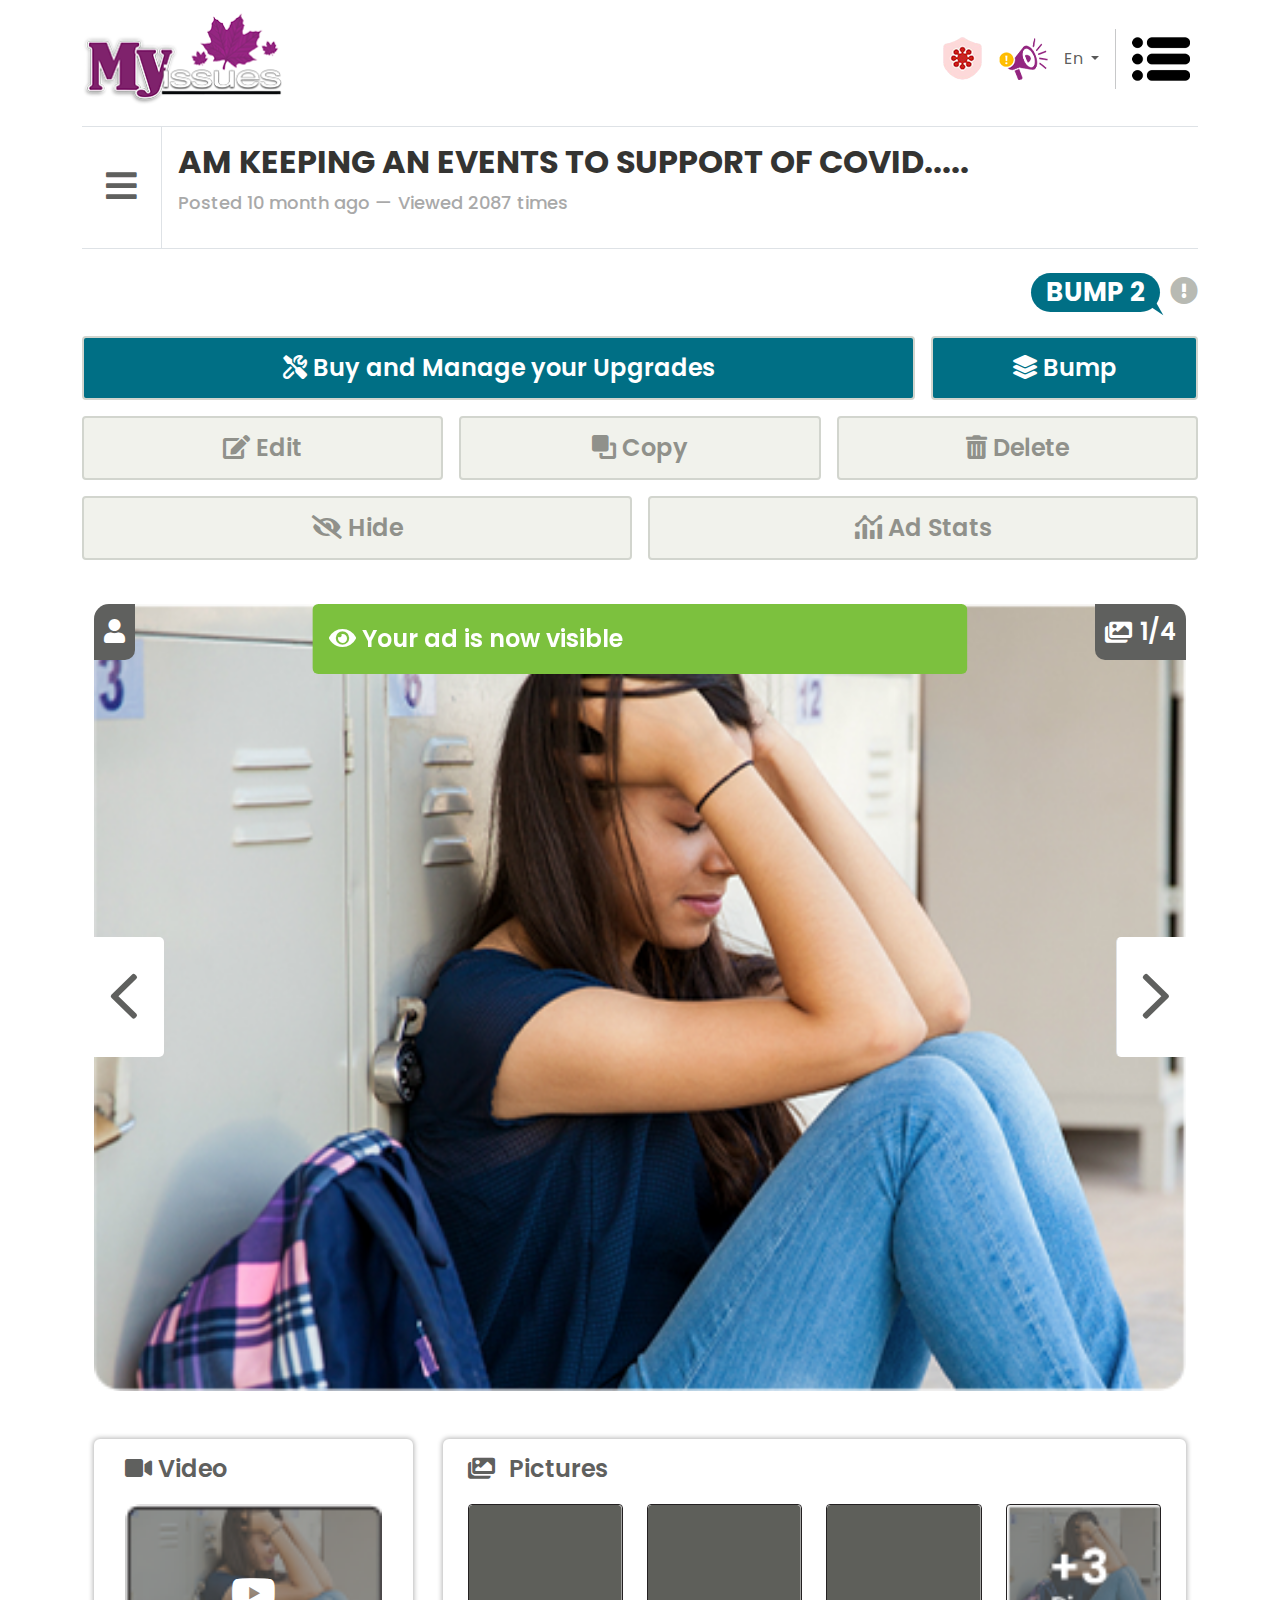
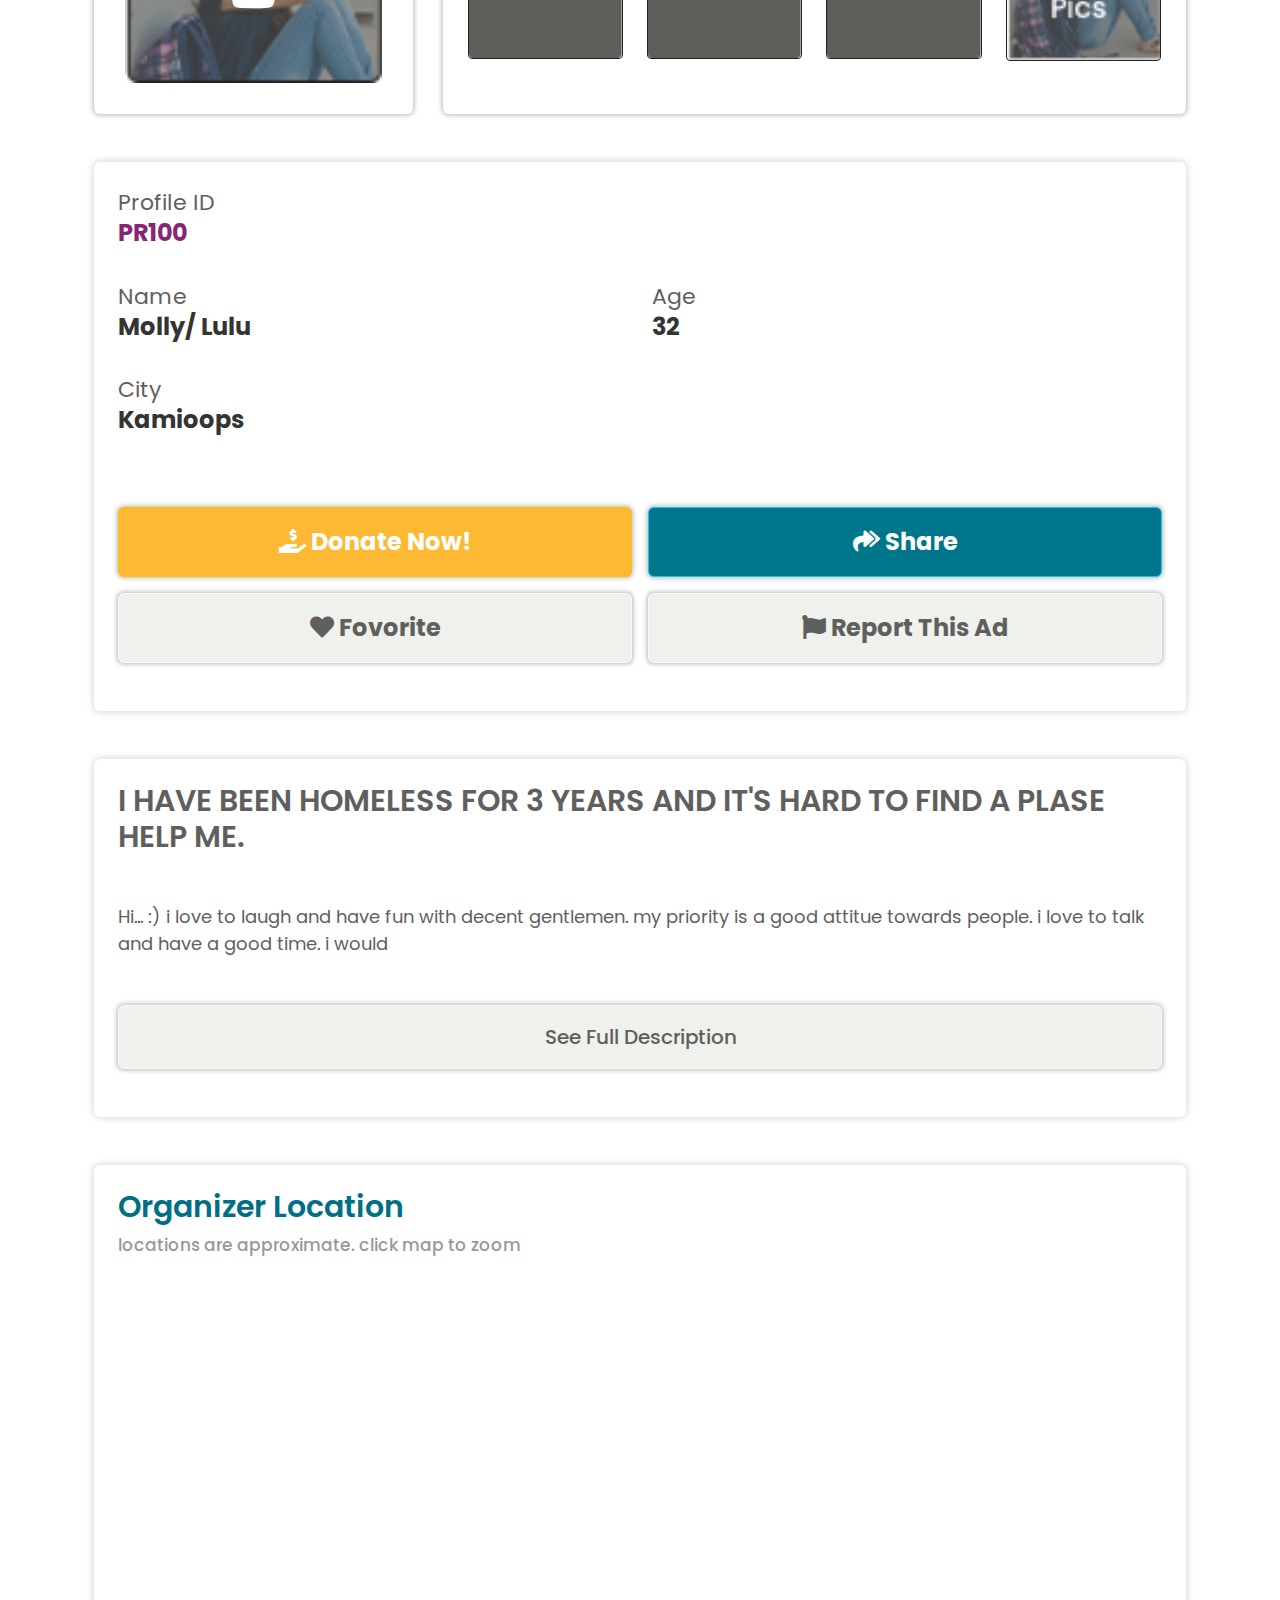
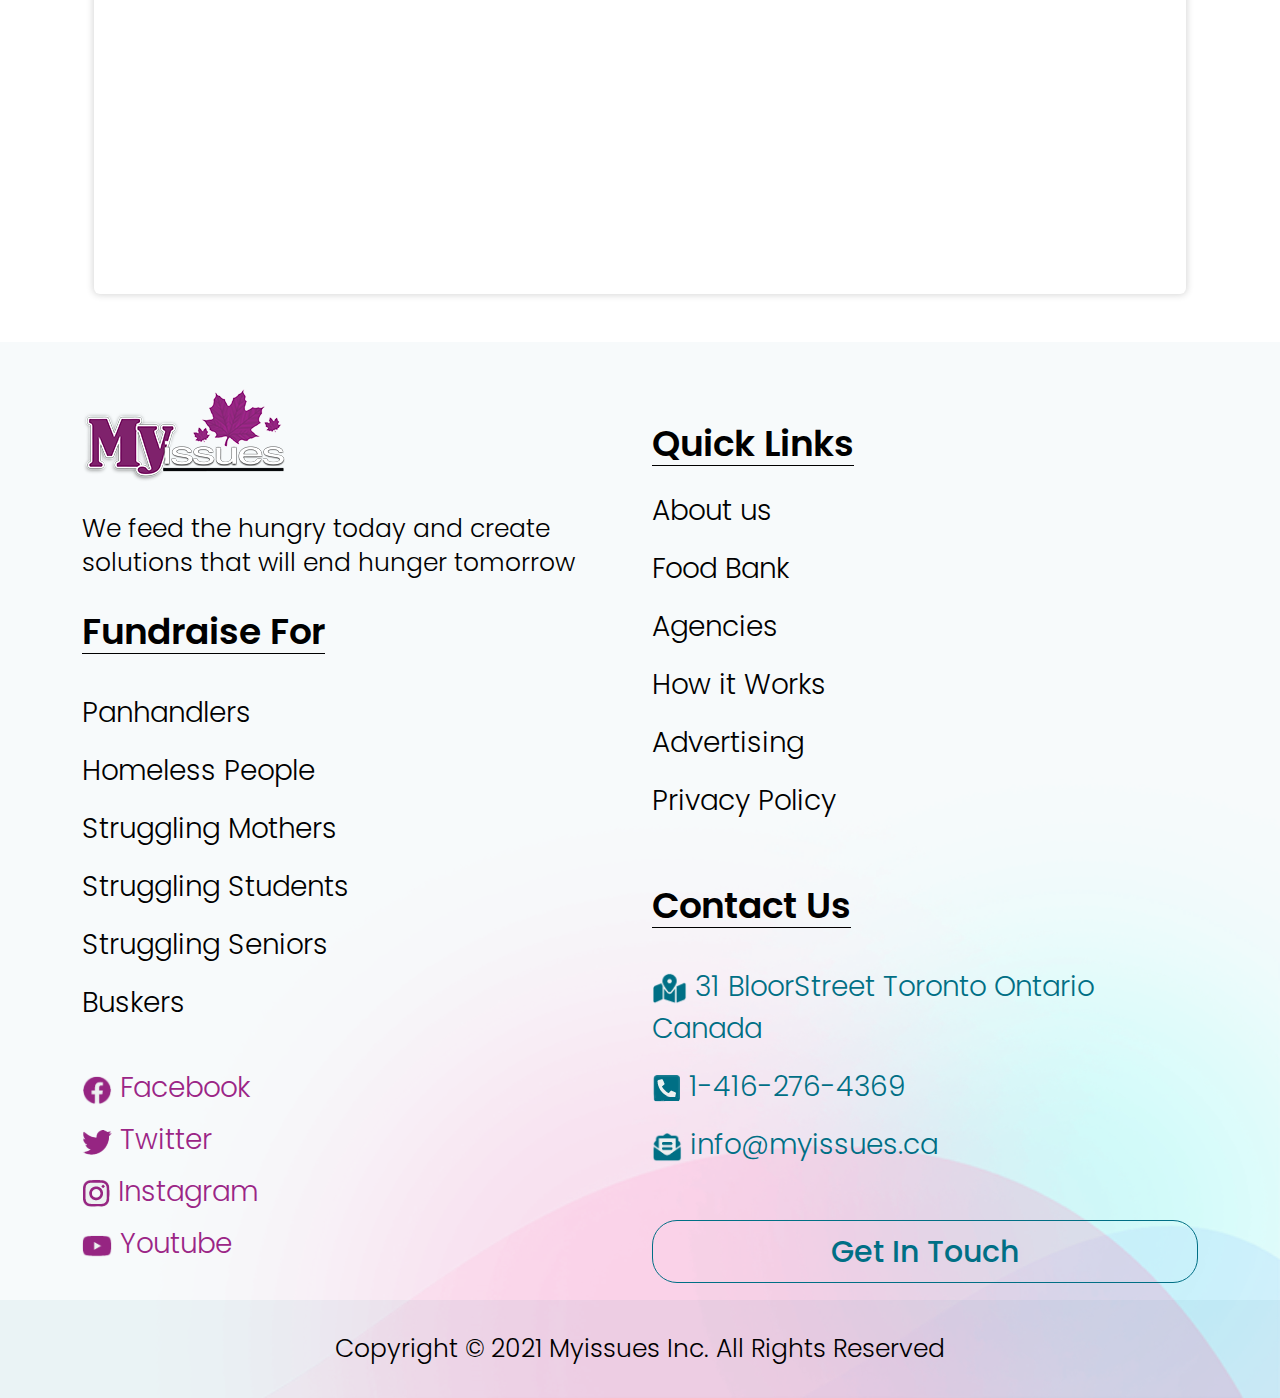
<file: bump-2-visible.html>
<!DOCTYPE html>
<html lang="en">

<head>
    <meta charset="UTF-8" />
    <meta http-equiv="X-UA-Compatible" content="IE=edge" />
    <meta name="viewport" content="width=device-width, initial-scale=1.0" />
    <title>Myissues | Bump 2 visible</title>
    <link rel="shortcut icon" href="assets/images/favicon.png" type="image/x-icon">
    <link rel="stylesheet" href="assets/vendor/fontawesome/css/all.min.css" />
    <link rel="preconnect" href="https://fonts.googleapis.com">
    <link rel="preconnect" href="https://fonts.gstatic.com" crossorigin>
    <link href="https://fonts.googleapis.com/css2?family=Poppins:wght@300;400;500;600;700;800;900&display=swap" rel="stylesheet">
    <link rel="stylesheet" href="assets/vendor/slick/css/slick.css">
    <link rel="stylesheet" href="https://cdn.jsdelivr.net/npm/bootstrap@5.2.1/dist/css/bootstrap.min.css" />
    <link rel="stylesheet" href="assets/css/header.css">
    <link rel="stylesheet" href="assets/css/bump.css">
    <link rel="stylesheet" href="assets/css/footer.css">
</head>

<body>
    <!-- === header section start === -->
    <header class="header">
        <nav class="navbar pb-3 navbar-expand navbar-light bg-white">
            <div class="container">
                <a class="navbar-brand" href="#">
                    <img src="assets/images/logo.png" alt="logo" class="img-fluid">
                </a>
                <div class="navbar-collapse" id="navbarSupportedContent">
                    <ul class="navbar-nav ms-auto align-items-center">
                        <li class="nav-item">
                            <a class="nav-link" href="#"><img src="assets/images/corona.png" alt="corona" class="img-fluid" /></a>
                        </li>
                        <li class="nav-item">
                            <a class="nav-link" href="#"><img src="assets/images/Horn-Icon.png" alt="horn" class="img-fluid" /></a>
                        </li>
                        <li class="nav-item dropdown">
                            <a class="nav-link dropdown-toggle" href="#" id="navbarDropdown" role="button" data-bs-toggle="dropdown" aria-expanded="false">
                                En
                            </a>
                            <ul class="dropdown-menu dropdown-menu-end" aria-labelledby="navbarDropdown">
                                <li><a class="dropdown-item" href="#">Bn</a></li>
                                <li><a class="dropdown-item" href="#">En(UK)</a></li>
                            </ul>
                        </li>
                        <div class="vr ms-sm-2 ms-3 me-2 "></div>
                        <li class="nav-item">
                            <a class="nav-link" href="#">
                                <img src="assets/images/Menu.png" alt="MENU" class="img-fluid">
                            </a>
                        </li>
                    </ul>
                </div>
            </div>
        </nav>
    </header>
    <!-- ===//end of header section === -->
    <main class="container bump">
        <!-- === top-add section start === -->
        <div class="top-add d-flex align-items-center border-top border-bottom">
            <a href="#" class="d-block p-4 bar-icon"><i class="fas fa-bars"></i></a>
            <div class="add border-start p-3">
                <h2> AM KEEPING AN EVENTS TO SUPPORT OF COVID.....</h2>
                <p>Posted 10 month ago — Viewed 2087 times</p>
            </div>
        </div>
        <!-- ===//end of top-add section === -->


        <!-- === bump-action section start === -->
        <div class="bump-action py-4">
            <div class="bump-header d-flex align-items-center justify-content-end">
                <div class="bump-heading">BUMP 2</div>
                <span data-bs-toggle="tooltip" data-bs-placement="top" data-bs-title="something goes here"><i class="fas fa-exclamation-circle"></i></span>
            </div>
            <div class="bump-action-btn row g-md-3 g-2 mt-2">
                <div class="col-9">
                    <a href="#" class="btn btn-default btn-tilt w-100"><i class="far fa-tools"></i> Buy and Manage your Upgrades</a>
                </div>
                <div class="col-3">
                    <a href="#" class="btn btn-default btn-tilt w-100 text-nowrap"><i class="fas fa-layer-group"></i> Bump</a>
                </div>
                <div class="col-4">
                    <a href="#" class="btn btn-default w-100"><i class="fas fa-edit"></i> Edit</a>
                </div>
                <div class="col-4">
                    <a href="#" class="btn btn-default w-100"><i class="fas fa-bring-forward"></i> Copy</a>
                </div>
                <div class="col-4">
                    <a href="#" class="btn btn-default w-100"><i class="fas fa-trash-alt"></i> Delete</a>
                </div>
                <div class="col-6">
                    <a href="#" class="btn btn-default w-100"><i class="fas fa-eye-slash"></i> Hide</a>
                </div>
                <div class="col-6">
                    <a href="#" class="btn btn-default w-100"><i class="fas fa-analytics"></i> Ad Stats</a>
                </div>
            </div>
        </div>
        <!-- ===//end of bump-action section === -->



        <!-- === post-details section start === -->
        <section class="post-details">
            <div class="container-fluid">
                <div class="banner">

                    <!-- <div class="hide-post"></div> -->
                    <div class="alert success-alert">
                        <i class="fas fa-eye"></i> Your ad is now visible
                    </div>

                    <div class="post-details-banner">
                        <div class="post-details-slider">
                            <div class="post-details-slide-items">
                                <img src="assets/images/slider/Image.png" alt="slider" class="w-100">
                            </div>
                            <div class="post-details-slide-items">
                                <img src="assets/images/slider/Image.png" alt="slider" class="w-100">
                            </div>
                            <div class="post-details-slide-items">
                                <img src="assets/images/slider/Image.png" alt="slider" class="w-100">
                            </div>
                            <div class="post-details-slide-items">
                                <img src="assets/images/slider/Image.png" alt="slider" class="w-100">
                            </div>
                        </div>
                        <!-- Add Pagination -->
                        <div class="pagination align-items-center">
                            <i class="fas fa-images pe-2"></i> <span class="custom-pagination"></span>
                        </div>
                        <!-- user icon -->
                        <a href="#" class="user-icon"><i class="fas fa-user"></i></a>
                    </div>
                </div>

                <div class="d-flex video-picture mt-sm-5 mt-4">
                    <div class="video">
                        <div class="card">
                            <h2 class="heading"><i class="fas fa-video"></i> Video</h2>
                            <a href="#" class="d-block position-relative">
                                <img src="assets/images/video-picture/video-picture.png" alt="video" class="w-100">
                                <i class="fab fa-youtube fs-1 text-white position-absolute top-50 start-50 translate-middle"></i>
                            </a>
                        </div>
                    </div>
                    <div class="picture">
                        <div class="card px-sm-4">
                            <h2 class="heading"><i class="fas fa-images pe-2"></i> Pictures</h2>
                            <div class="row g-sm-4 g-2">
                                <div class="col-3">
                                    <a href="#">
                                        <img src="assets/images/video-picture/card-h-placeholder.png" alt="picture" class="w-100">
                                    </a>
                                </div>
                                <div class="col-3">
                                    <a href="#">
                                        <img src="assets/images/video-picture/card-h-placeholder.png" alt="picture" class="w-100">
                                    </a>
                                </div>
                                <div class="col-3">
                                    <a href="#">
                                        <img src="assets/images/video-picture/card-h-placeholder.png" alt="picture" class="w-100">
                                    </a>
                                </div>
                                <div class="col-3">
                                    <a href="#">
                                        <img src="assets/images/video-picture/picture.png" alt="picture" class="w-100">
                                    </a>
                                </div>
                            </div>
                        </div>
                    </div>
                </div>

                <div class="profile mt-sm-5 mt-4">
                    <div class="card">
                        <div class="card-body p-md-4">
                            <div class="profile-info">
                                <div class="row gy-sm-4 gy-3">
                                    <div class="col-12">
                                        <label>Profile ID</label>
                                        <h2 class="text-pink">PR100</h2>
                                    </div>
                                    <div class="col-6">
                                        <label>Name </label>
                                        <h2>Molly/ Lulu</h2>
                                    </div>
                                    <div class="col-6">
                                        <label>Age</label>
                                        <h2>32</h2>
                                    </div>
                                    <div class="col-12">
                                        <label>City</label>
                                        <h2>Kamioops</h2>
                                    </div>
                                </div>
                            </div>
                            <div class="row mt-sm-5 mt-4 g-sm-3 g-2 pb-4">
                                <div class="col-6">
                                    <a href="#" class="btn btn-warning"><i class="fas fa-hand-holding-usd"></i> Donate Now!</a>
                                </div>
                                <div class="col-6">
                                    <a href="#" class="btn btn-info"><i class="fas fa-share-all"></i> Share</a>
                                </div>
                                <div class="col-6">
                                    <a href="#" class="btn btn-light"><i class="fas fa-heart"></i> Fovorite</a>
                                </div>
                                <div class="col-6">
                                    <a href="#" class="btn btn-light"><i class="fas fa-flag"></i> Report This Ad</a>
                                </div>
                            </div>
                        </div>
                    </div>
                    <div class="card profile-description my-sm-5 my-4 pb-4">
                        <div class="card-body p-md-4">
                            <h2 class="title">I HAVE BEEN HOMELESS FOR 3 YEARS AND IT'S HARD TO FIND A PLASE HELP ME.</h2>
                            <p class="description my-4 my-sm-5">Hi... :) i love to laugh and have fun with decent gentlemen. my priority is a good attitue towards people. i love to talk and have a good time.
                                i would</p>
                            <a href="#" class="btn btn-light">See Full Description</a>
                        </div>
                    </div>
                </div>
            </div>
        </section>
        <!-- ===//end of post-details section === -->


        <!-- === organizer-location section start === -->
        <section class="organizer-location mb-5">
            <div class="container-fluid">
                <div class="card">
                    <div class="card-body p-sm-4">
                        <h2 class="section-title-cyan">Organizer Location </h2>
                        <p>locations are approximate. click map to zoom </p>
                        <div class="ratio ratio-16x9 mt-4">
                            <iframe src="https://www.google.com/maps/embed?pb=!1m18!1m12!1m3!1d323177.45933432836!2d-120.2987295!3d50.741754949999994!2m3!1f0!2f0!3f0!3m2!1i1024!2i768!4f13.1!3m3!1m2!1s0x537e2cd33d0d3b31%3A0xd23e96aa9a6945e7!2sKamloops%2C%20BC%2C%20Canada!5e0!3m2!1sen!2sbd!4v1649180663678!5m2!1sen!2sbd" width="100%" style="border:0;" allowfullscreen="" loading="lazy" referrerpolicy="no-referrer-when-downgrade"></iframe>
                        </div>
                    </div>
                </div>
            </div>
        </section>
        <!-- ===//end of organizer-location section === -->
    </main>
    <!-- === footer section start === -->
    <footer class="footer">
        <div class="container">
            <div class="row">
                <div class="col-6">
                    <div class="fh-responsive">
                        <a href="#"><img src="assets/images/logo.png" alt="logo" class="img-fluid footer-logo"></a>
                    </div>
                    <p class="footer-description">We feed the hungry today and create solutions that will end hunger tomorrow</p>

                    <h3 class="link-heading">Fundraise For</h3>
                    <ul class="ps-0">
                        <li><a href="#" class="footer-link">Panhandlers</a></li>
                        <li><a href="#" class="footer-link">Homeless People</a></li>
                        <li><a href="#" class="footer-link">Struggling Mothers</a></li>
                        <li><a href="#" class="footer-link">Struggling Students</a></li>
                        <li><a href="#" class="footer-link">Struggling Seniors</a></li>
                        <li><a href="#" class="footer-link">Buskers</a></li>
                    </ul>

                    <ul class="ps-0 pink social-link">
                        <li><a href="#" class="footer-link"><img src="assets/images/footer/fb.png" alt="logoo" class="respo-img">
                                Facebook</a></li>
                        <li><a href="#" class="footer-link"><img src="assets/images/footer/twit.png" alt="logoo" class="respo-img">
                                Twitter</a></li>
                        <li><a href="#" class="footer-link"><img src="assets/images/footer/insta.png" alt="logoo" class="respo-img">
                                Instagram </a></li>
                        <li><a href="#" class="footer-link"><img src="assets/images/footer/youtube.png" alt="logoo" class="respo-img">
                                Youtube</a></li>
                    </ul>
                </div>

                <div class="col-6">
                    <div class="fh-responsive">
                        <h3 class="link-heading mb-3">Quick Links</h3>
                    </div>
                    <ul class="ps-0">
                        <li><a href="#" class="footer-link">About us</a></li>
                        <li><a href="#" class="footer-link">Food Bank</a></li>
                        <li><a href="#" class="footer-link">Agencies</a></li>
                        <li><a href="#" class="footer-link">How it Works</a></li>
                        <li><a href="#" class="footer-link">Advertising</a></li>
                        <li><a href="#" class="footer-link">Privacy Policy</a></li>
                    </ul>

                    <h3 class="link-heading pt-4">Contact Us</h3>
                    <ul class="ps-0 cyan contact-list pb-3">
                        <li><a href="#" class="footer-link"><img src="assets/images/footer/loc.png" alt="logo" class="respo-img-lg"> 31
                                BloorStreet Toronto
                                Ontario Canada</a></li>
                        <li><a href="#" class="footer-link"><img src="assets/images/footer/call.png" alt="logo" class="respo-img">
                                1-416-276-4369</a></li>
                        <li><a href="#" class="footer-link"><img src="assets/images/footer/mail.png" alt="logo" class="respo-img">
                                info@myissues.ca</a>
                        </li>
                    </ul>
                    <a href="#" class="btn w-100 btn-lg outline-info">Get In Touch</a>
                </div>
            </div>
        </div>
        <div class="copyright">
            <div class="container">
                <p class="copyright-text text-center m-0">Copyright © 2021 Myissues Inc. All Rights Reserved</p>
            </div>
        </div>
    </footer>
    <!-- ===//end of footer section === -->

    <script src="assets/vendor/jquery/jquery.min.js"></script>
    <script src="https://cdn.jsdelivr.net/npm/bootstrap@5.2.1/dist/js/bootstrap.bundle.min.js"></script>
    <script src="assets/vendor/slick/js/slick.min.js"></script>
    <script src="assets/js/custom.js"></script>
    <script>
        const tooltipTriggerList = document.querySelectorAll('[data-bs-toggle="tooltip"]')
        const tooltipList = [...tooltipTriggerList].map(tooltipTriggerEl => new bootstrap.Tooltip(tooltipTriggerEl))
    </script>
</body>

</html>
</file>
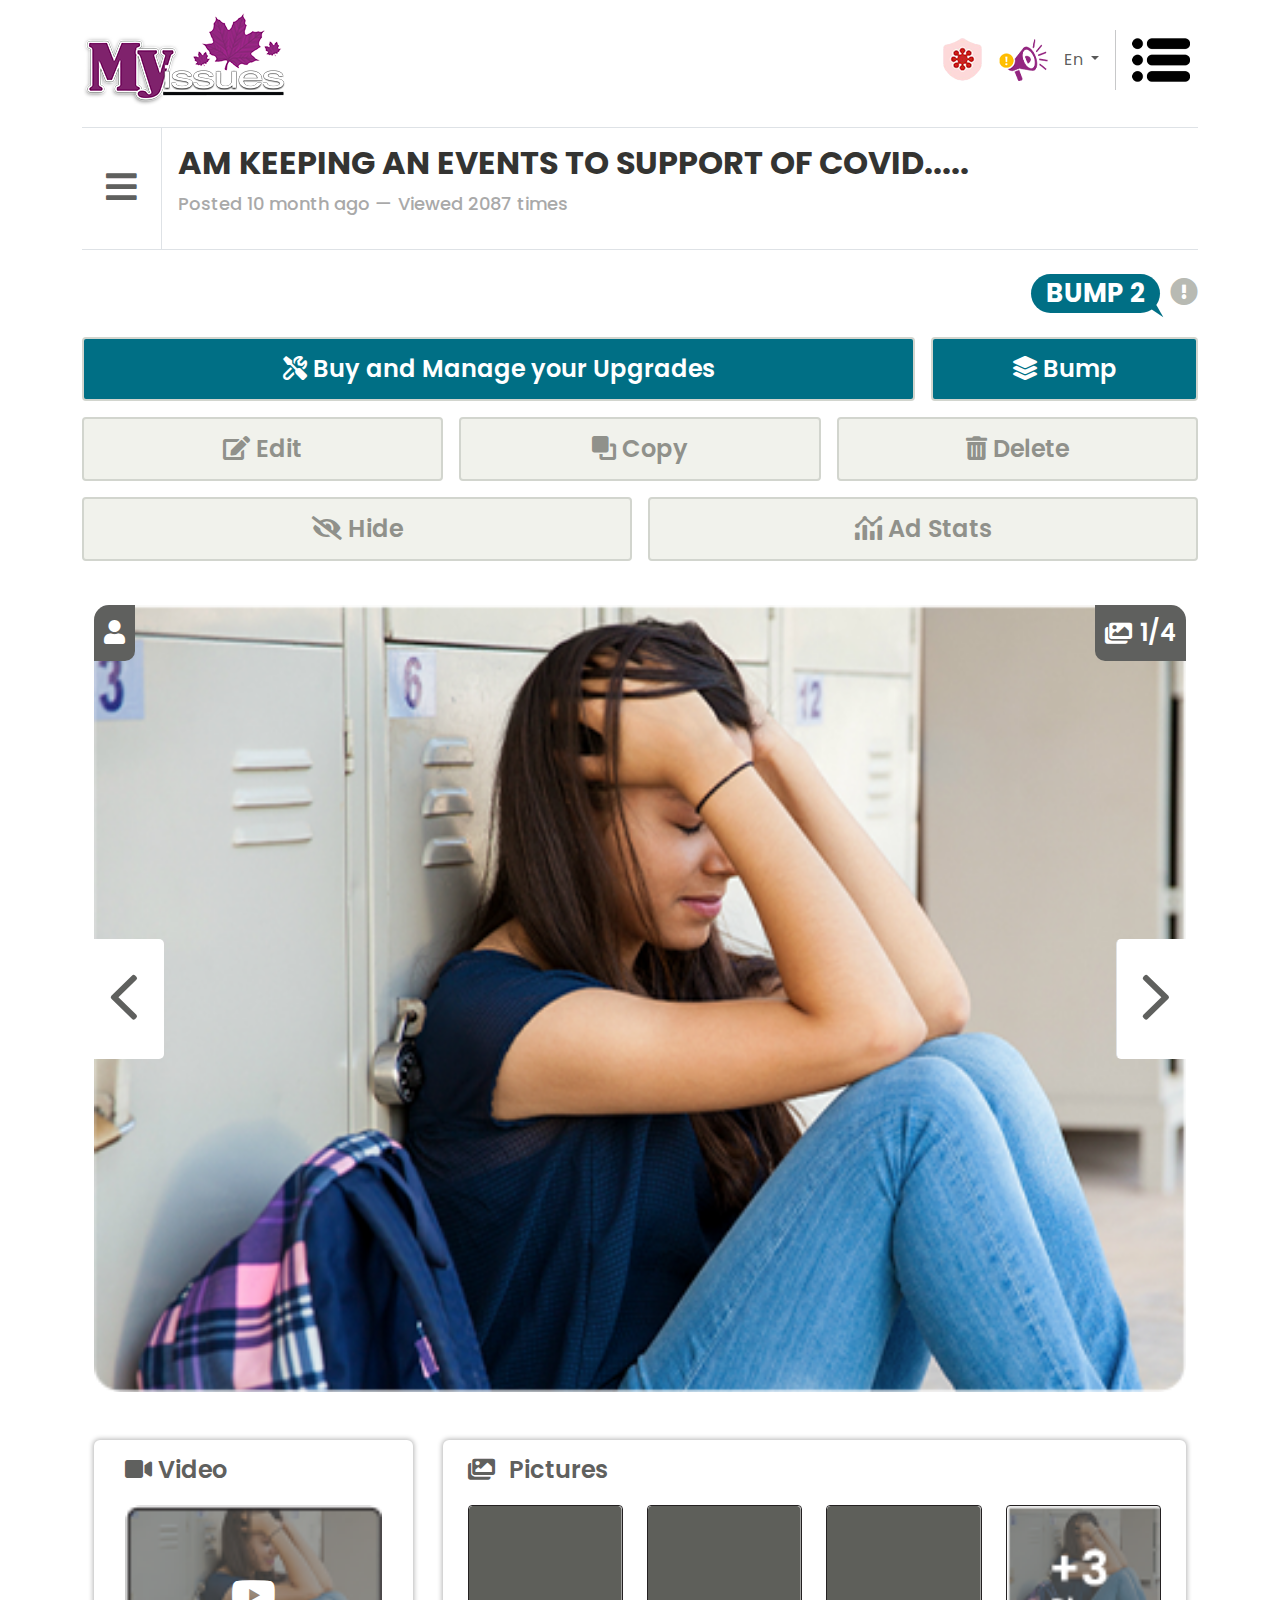
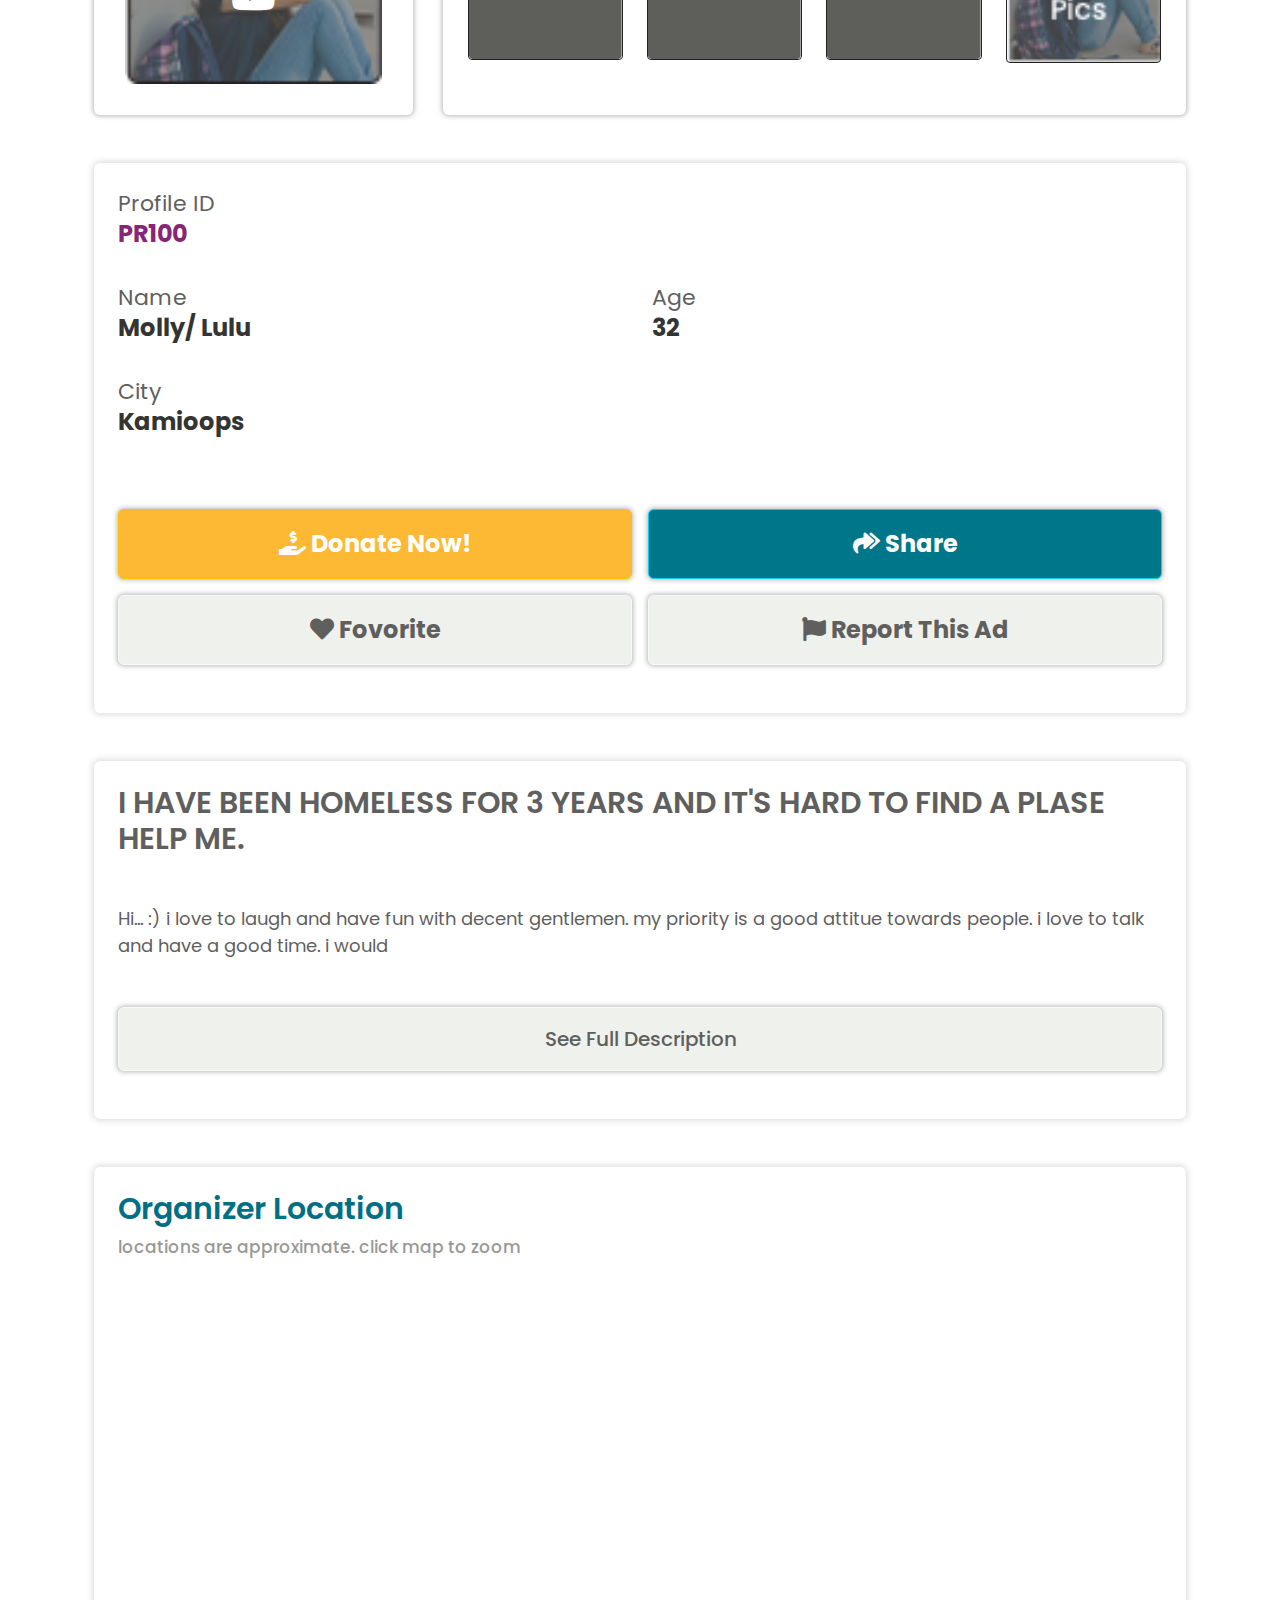
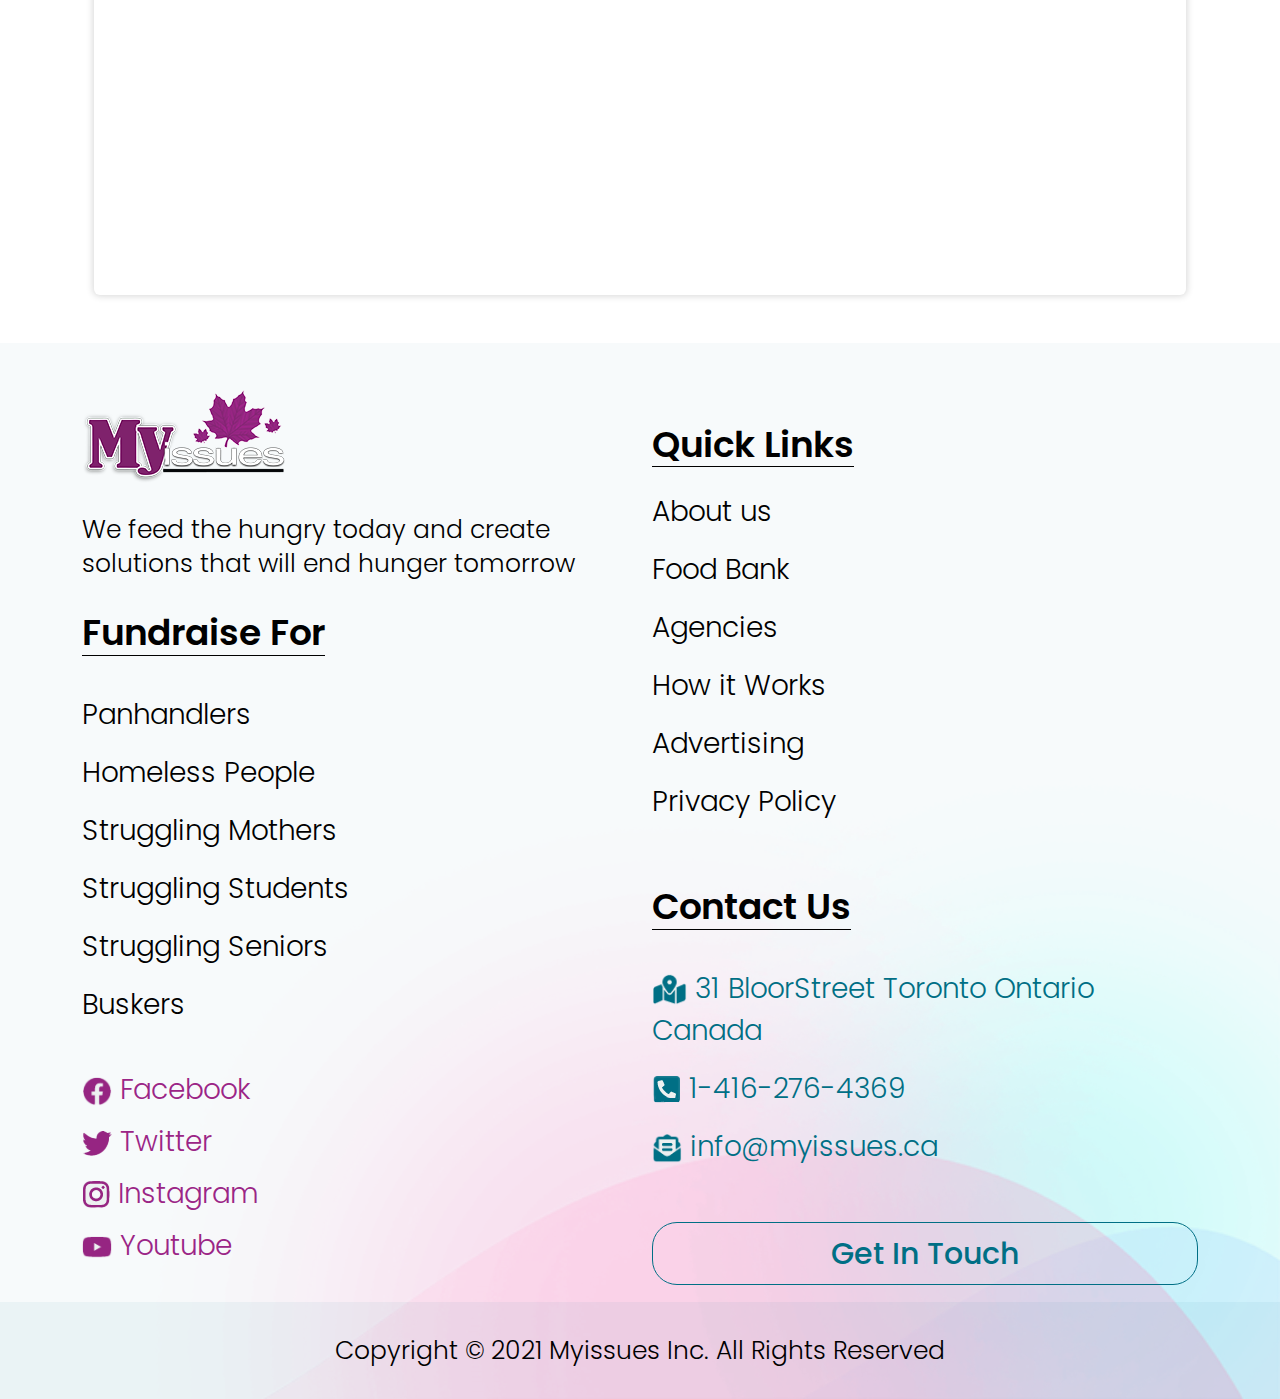
<file: bump-2.html>
<!DOCTYPE html>
<html lang="en">

<head>
    <meta charset="UTF-8" />
    <meta http-equiv="X-UA-Compatible" content="IE=edge" />
    <meta name="viewport" content="width=device-width, initial-scale=1.0" />
    <title>Myissues | Bump 2</title>
    <link rel="shortcut icon" href="assets/images/favicon.png" type="image/x-icon">
    <link rel="stylesheet" href="assets/vendor/fontawesome/css/all.min.css" />
    <link rel="preconnect" href="https://fonts.googleapis.com">
    <link rel="preconnect" href="https://fonts.gstatic.com" crossorigin>
    <link href="https://fonts.googleapis.com/css2?family=Poppins:wght@300;400;500;600;700;800;900&display=swap" rel="stylesheet">
    <link rel="stylesheet" href="assets/vendor/slick/css/slick.css">
    <link rel="stylesheet" href="https://cdn.jsdelivr.net/npm/bootstrap@5.2.1/dist/css/bootstrap.min.css" />
    <link rel="stylesheet" href="assets/css/bump.css">
    <link rel="stylesheet" href="assets/css/footer.css">
</head>

<body>
    <!-- === header section start === -->
    <header class="header">
        <nav class="navbar pb-3 navbar-expand navbar-light bg-white">
            <div class="container">
                <a class="navbar-brand" href="#">
                    <img src="assets/images/logo.png" alt="logo" class="img-fluid">
                </a>
                <div class="navbar-collapse" id="navbarSupportedContent">
                    <ul class="navbar-nav ms-auto align-items-center">
                        <li class="nav-item">
                            <a class="nav-link" href="#"><img src="assets/images/corona.png" alt="corona" class="img-fluid" /></a>
                        </li>
                        <li class="nav-item">
                            <a class="nav-link" href="#"><img src="assets/images/Horn-Icon.png" alt="horn" class="img-fluid" /></a>
                        </li>
                        <li class="nav-item dropdown">
                            <a class="nav-link dropdown-toggle" href="#" id="navbarDropdown" role="button" data-bs-toggle="dropdown" aria-expanded="false">
                                En
                            </a>
                            <ul class="dropdown-menu dropdown-menu-end" aria-labelledby="navbarDropdown">
                                <li><a class="dropdown-item" href="#">Bn</a></li>
                                <li><a class="dropdown-item" href="#">En(UK)</a></li>
                            </ul>
                        </li>
                        <div class="vr ms-sm-2 ms-3 me-2 "></div>
                        <li class="nav-item">
                            <a class="nav-link" href="#">
                                <img src="assets/images/Menu.png" alt="MENU" class="img-fluid">
                            </a>
                        </li>
                    </ul>
                </div>
            </div>
        </nav>
    </header>
    <!-- ===//end of header section === -->
    <main class="container bump">
        <!-- === top-add section start === -->
        <div class="top-add d-flex align-items-center border-top border-bottom">
            <a href="#" class="d-block p-4 bar-icon"><i class="fas fa-bars"></i></a>
            <div class="add border-start p-3">
                <h2> AM KEEPING AN EVENTS TO SUPPORT OF COVID.....</h2>
                <p>Posted 10 month ago — Viewed 2087 times</p>
            </div>
        </div>
        <!-- ===//end of top-add section === -->


        <!-- === bump-action section start === -->
        <div class="bump-action py-4">
            <div class="bump-header d-flex align-items-center justify-content-end">
                <div class="bump-heading">BUMP 2</div>
                <span data-bs-toggle="tooltip" data-bs-placement="top" data-bs-title="something goes here"><i class="fas fa-exclamation-circle"></i></span>
            </div>
            <div class="bump-action-btn row g-md-3 g-2 mt-2">
                <div class="col-9">
                    <a href="#" class="btn btn-default btn-tilt w-100"><i class="far fa-tools"></i> Buy and Manage your Upgrades</a>
                </div>
                <div class="col-3">
                    <a href="#" class="btn btn-default btn-tilt w-100 text-nowrap"><i class="fas fa-layer-group"></i> Bump</a>
                </div>
                <div class="col-4">
                    <a href="#" class="btn btn-default w-100"><i class="fas fa-edit"></i> Edit</a>
                </div>
                <div class="col-4">
                    <a href="#" class="btn btn-default w-100"><i class="fas fa-bring-forward"></i> Copy</a>
                </div>
                <div class="col-4">
                    <a href="#" class="btn btn-default w-100"><i class="fas fa-trash-alt"></i> Delete</a>
                </div>
                <div class="col-6">
                    <a href="#" class="btn btn-default w-100"><i class="fas fa-eye-slash"></i> Hide</a>
                </div>
                <div class="col-6">
                    <a href="#" class="btn btn-default w-100"><i class="fas fa-analytics"></i> Ad Stats</a>
                </div>
            </div>
        </div>
        <!-- ===//end of bump-action section === -->



        <!-- === post-details section start === -->
        <section class="post-details">
            <div class="container-fluid">
                <div class="banner">
                    <div class="post-details-banner">
                        <div class="post-details-slider">
                            <div class="post-details-slide-items">
                                <img src="assets/images/slider/Image.png" alt="slider" class="w-100">
                            </div>
                            <div class="post-details-slide-items">
                                <img src="assets/images/slider/Image.png" alt="slider" class="w-100">
                            </div>
                            <div class="post-details-slide-items">
                                <img src="assets/images/slider/Image.png" alt="slider" class="w-100">
                            </div>
                            <div class="post-details-slide-items">
                                <img src="assets/images/slider/Image.png" alt="slider" class="w-100">
                            </div>
                        </div>
                        <!-- Add Pagination -->
                        <div class="pagination align-items-center">
                            <i class="fas fa-images pe-2"></i> <span class="custom-pagination"></span>
                        </div>
                        <!-- user icon -->
                        <a href="#" class="user-icon"><i class="fas fa-user"></i></a>
                    </div>
                </div>

                <div class="d-flex video-picture mt-sm-5 mt-4">
                    <div class="video">
                        <div class="card">
                            <h2 class="heading"><i class="fas fa-video"></i> Video</h2>
                            <a href="#" class="d-block position-relative">
                                <img src="assets/images/video-picture/video-picture.png" alt="video" class="w-100">
                                <i class="fab fa-youtube fs-1 text-white position-absolute top-50 start-50 translate-middle"></i>
                            </a>
                        </div>
                    </div>
                    <div class="picture">
                        <div class="card px-sm-4">
                            <h2 class="heading"><i class="fas fa-images pe-2"></i> Pictures</h2>
                            <div class="row g-sm-4 g-2">
                                <div class="col-3">
                                    <a href="#">
                                        <img src="assets/images/video-picture/card-h-placeholder.png" alt="picture" class="w-100">
                                    </a>
                                </div>
                                <div class="col-3">
                                    <a href="#">
                                        <img src="assets/images/video-picture/card-h-placeholder.png" alt="picture" class="w-100">
                                    </a>
                                </div>
                                <div class="col-3">
                                    <a href="#">
                                        <img src="assets/images/video-picture/card-h-placeholder.png" alt="picture" class="w-100">
                                    </a>
                                </div>
                                <div class="col-3">
                                    <a href="#">
                                        <img src="assets/images/video-picture/picture.png" alt="picture" class="w-100">
                                    </a>
                                </div>
                            </div>
                        </div>
                    </div>
                </div>

                <div class="profile mt-sm-5 mt-4">
                    <div class="card">
                        <div class="card-body p-md-4">
                            <div class="profile-info">
                                <div class="row gy-sm-4 gy-3">
                                    <div class="col-12">
                                        <label>Profile ID</label>
                                        <h2 class="text-pink">PR100</h2>
                                    </div>
                                    <div class="col-6">
                                        <label>Name </label>
                                        <h2>Molly/ Lulu</h2>
                                    </div>
                                    <div class="col-6">
                                        <label>Age</label>
                                        <h2>32</h2>
                                    </div>
                                    <div class="col-12">
                                        <label>City</label>
                                        <h2>Kamioops</h2>
                                    </div>
                                </div>
                            </div>
                            <div class="row mt-sm-5 mt-4 g-sm-3 g-2 pb-4">
                                <div class="col-6">
                                    <a href="#" class="btn btn-warning"><i class="fas fa-hand-holding-usd"></i> Donate Now!</a>
                                </div>
                                <div class="col-6">
                                    <a href="#" class="btn btn-info"><i class="fas fa-share-all"></i> Share</a>
                                </div>
                                <div class="col-6">
                                    <a href="#" class="btn btn-light"><i class="fas fa-heart"></i> Fovorite</a>
                                </div>
                                <div class="col-6">
                                    <a href="#" class="btn btn-light"><i class="fas fa-flag"></i> Report This Ad</a>
                                </div>
                            </div>
                        </div>
                    </div>
                    <div class="card profile-description my-sm-5 my-4 pb-4">
                        <div class="card-body p-md-4">
                            <h2 class="title">I HAVE BEEN HOMELESS FOR 3 YEARS AND IT'S HARD TO FIND A PLASE HELP ME.</h2>
                            <p class="description my-4 my-sm-5">Hi... :) i love to laugh and have fun with decent gentlemen. my priority is a good attitue towards people. i love to talk and have a good time.
                                i would</p>
                            <a href="#" class="btn btn-light">See Full Description</a>
                        </div>
                    </div>
                </div>
            </div>
        </section>
        <!-- ===//end of post-details section === -->


        <!-- === organizer-location section start === -->
        <section class="organizer-location mb-5">
            <div class="container-fluid">
                <div class="card">
                    <div class="card-body p-sm-4">
                        <h2 class="section-title-cyan">Organizer Location </h2>
                        <p>locations are approximate. click map to zoom </p>
                        <div class="ratio ratio-16x9 mt-4">
                            <iframe src="https://www.google.com/maps/embed?pb=!1m18!1m12!1m3!1d323177.45933432836!2d-120.2987295!3d50.741754949999994!2m3!1f0!2f0!3f0!3m2!1i1024!2i768!4f13.1!3m3!1m2!1s0x537e2cd33d0d3b31%3A0xd23e96aa9a6945e7!2sKamloops%2C%20BC%2C%20Canada!5e0!3m2!1sen!2sbd!4v1649180663678!5m2!1sen!2sbd" width="100%" style="border:0;" allowfullscreen="" loading="lazy" referrerpolicy="no-referrer-when-downgrade"></iframe>
                        </div>
                    </div>
                </div>
            </div>
        </section>
        <!-- ===//end of organizer-location section === -->
    </main>
    <!-- === footer section start === -->
    <footer class="footer">
        <div class="container">
            <div class="row">
                <div class="col-6">
                    <div class="fh-responsive">
                        <a href="#"><img src="assets/images/logo.png" alt="logo" class="img-fluid footer-logo"></a>
                    </div>
                    <p class="footer-description">We feed the hungry today and create solutions that will end hunger tomorrow</p>

                    <h3 class="link-heading">Fundraise For</h3>
                    <ul class="ps-0">
                        <li><a href="#" class="footer-link">Panhandlers</a></li>
                        <li><a href="#" class="footer-link">Homeless People</a></li>
                        <li><a href="#" class="footer-link">Struggling Mothers</a></li>
                        <li><a href="#" class="footer-link">Struggling Students</a></li>
                        <li><a href="#" class="footer-link">Struggling Seniors</a></li>
                        <li><a href="#" class="footer-link">Buskers</a></li>
                    </ul>

                    <ul class="ps-0 pink social-link">
                        <li><a href="#" class="footer-link"><img src="assets/images/footer/fb.png" alt="logoo" class="respo-img">
                                Facebook</a></li>
                        <li><a href="#" class="footer-link"><img src="assets/images/footer/twit.png" alt="logoo" class="respo-img">
                                Twitter</a></li>
                        <li><a href="#" class="footer-link"><img src="assets/images/footer/insta.png" alt="logoo" class="respo-img">
                                Instagram </a></li>
                        <li><a href="#" class="footer-link"><img src="assets/images/footer/youtube.png" alt="logoo" class="respo-img">
                                Youtube</a></li>
                    </ul>
                </div>

                <div class="col-6">
                    <div class="fh-responsive">
                        <h3 class="link-heading mb-3">Quick Links</h3>
                    </div>
                    <ul class="ps-0">
                        <li><a href="#" class="footer-link">About us</a></li>
                        <li><a href="#" class="footer-link">Food Bank</a></li>
                        <li><a href="#" class="footer-link">Agencies</a></li>
                        <li><a href="#" class="footer-link">How it Works</a></li>
                        <li><a href="#" class="footer-link">Advertising</a></li>
                        <li><a href="#" class="footer-link">Privacy Policy</a></li>
                    </ul>

                    <h3 class="link-heading pt-4">Contact Us</h3>
                    <ul class="ps-0 cyan contact-list pb-3">
                        <li><a href="#" class="footer-link"><img src="assets/images/footer/loc.png" alt="logo" class="respo-img-lg"> 31
                                BloorStreet Toronto
                                Ontario Canada</a></li>
                        <li><a href="#" class="footer-link"><img src="assets/images/footer/call.png" alt="logo" class="respo-img">
                                1-416-276-4369</a></li>
                        <li><a href="#" class="footer-link"><img src="assets/images/footer/mail.png" alt="logo" class="respo-img">
                                info@myissues.ca</a>
                        </li>
                    </ul>
                    <a href="#" class="btn w-100 btn-lg outline-info">Get In Touch</a>
                </div>
            </div>
        </div>
        <div class="copyright">
            <div class="container">
                <p class="copyright-text text-center m-0">Copyright © 2021 Myissues Inc. All Rights Reserved</p>
            </div>
        </div>
    </footer>
    <!-- ===//end of footer section === -->

    <script src="assets/vendor/jquery/jquery.min.js"></script>
    <script src="https://cdn.jsdelivr.net/npm/bootstrap@5.2.1/dist/js/bootstrap.bundle.min.js"></script>
    <script src="assets/vendor/slick/js/slick.min.js"></script>
    <script src="assets/js/custom.js"></script>
    <script>
        const tooltipTriggerList = document.querySelectorAll('[data-bs-toggle="tooltip"]')
        const tooltipList = [...tooltipTriggerList].map(tooltipTriggerEl => new bootstrap.Tooltip(tooltipTriggerEl))
    </script>
</body>

</html>
</file>
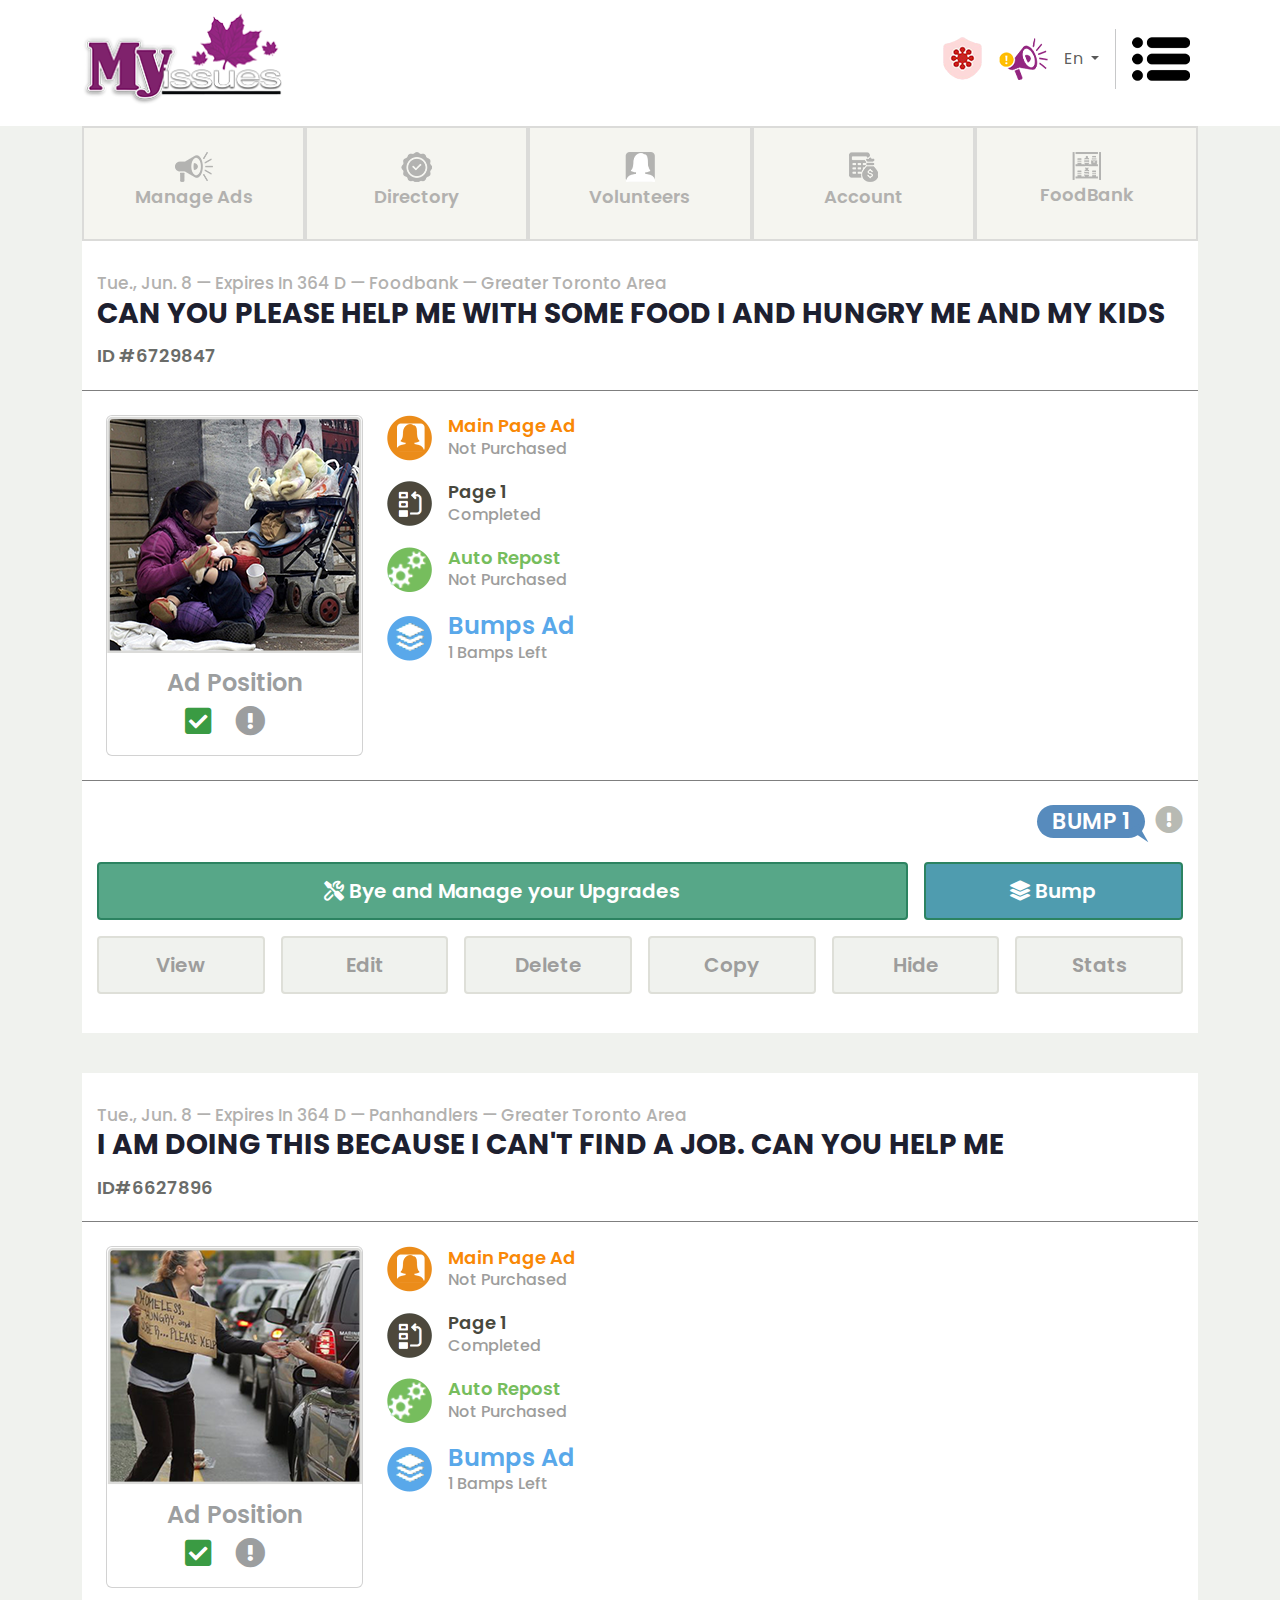
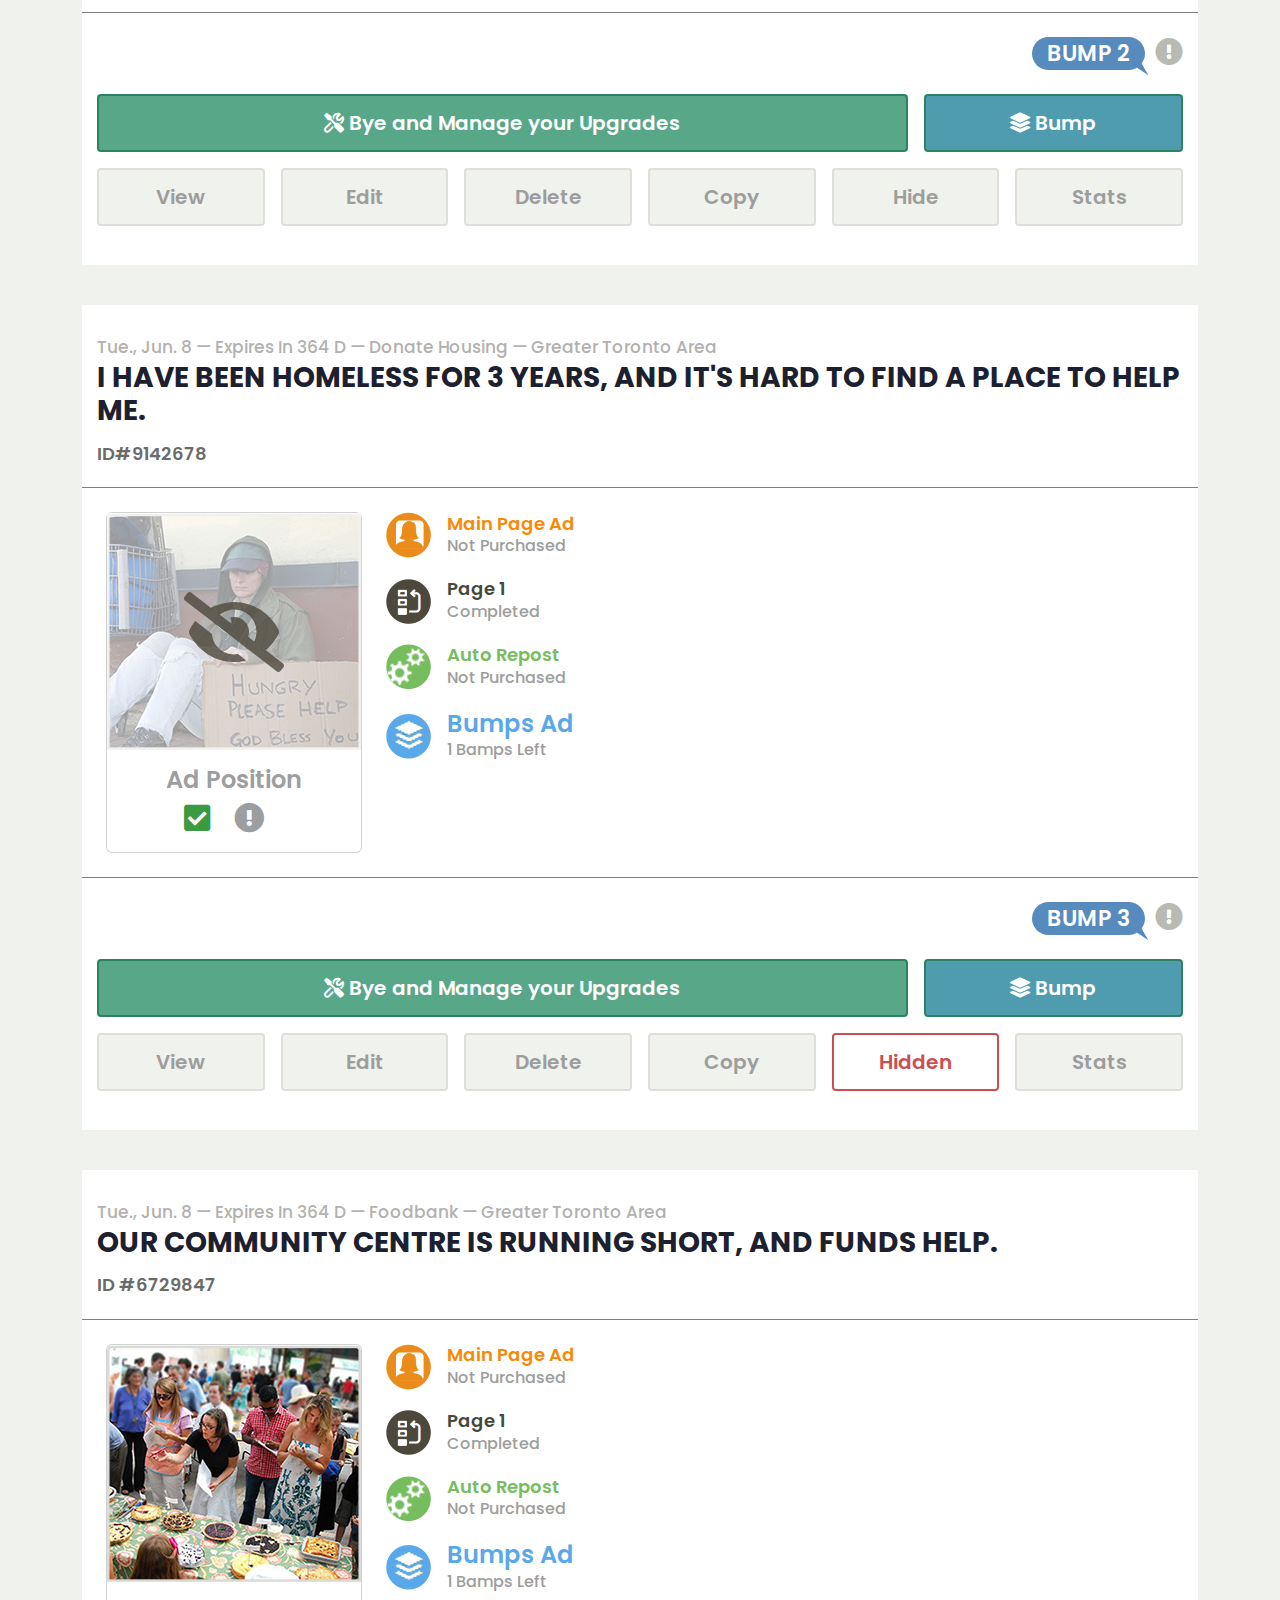
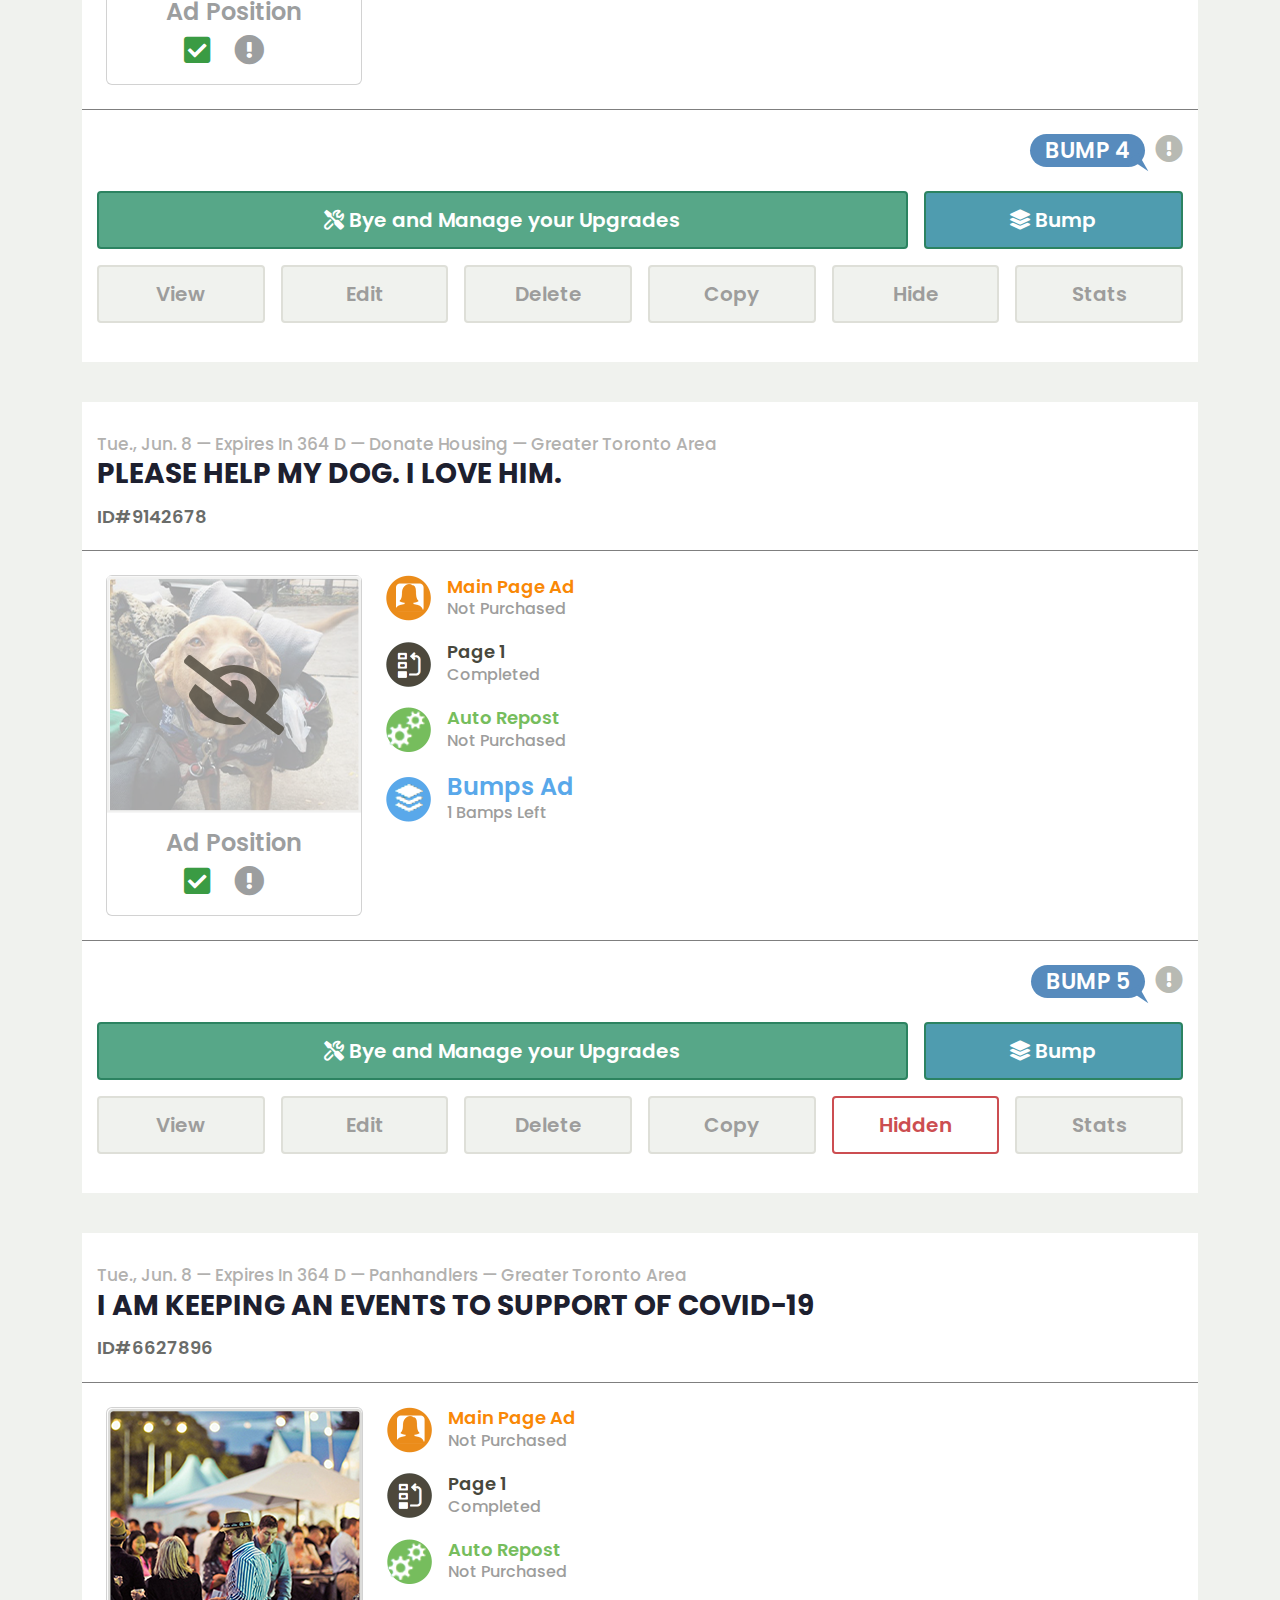
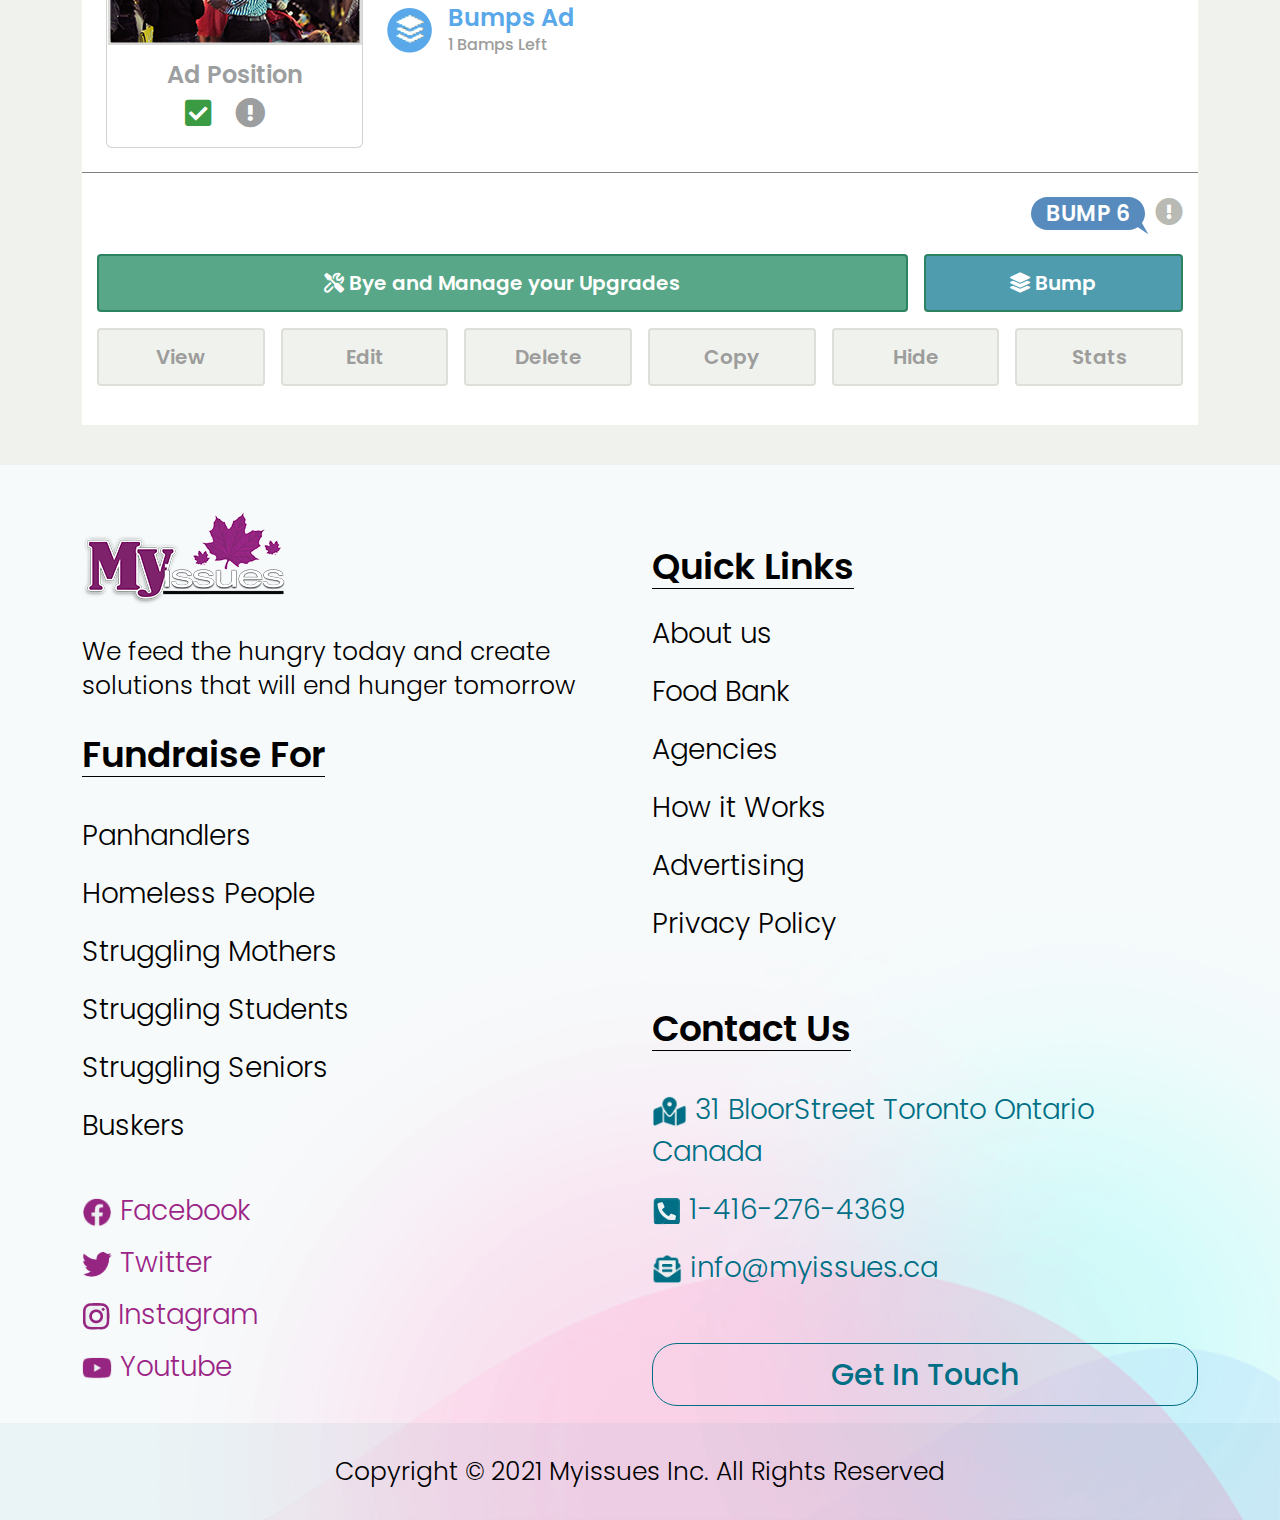
<file: page-24.html>
<!DOCTYPE html>
<html lang="en">

<head>
    <meta charset="UTF-8" />
    <meta http-equiv="X-UA-Compatible" content="IE=edge" />
    <meta name="viewport" content="width=device-width, initial-scale=1.0" />
    <title>Myissues | page-24</title>
    <link rel="shortcut icon" href="assets/images/favicon.png" type="image/x-icon">
    <link rel="stylesheet" href="assets/vendor/fontawesome/css/all.min.css" />
    <link rel="preconnect" href="https://fonts.googleapis.com">
    <link rel="preconnect" href="https://fonts.gstatic.com" crossorigin>
    <link href="https://fonts.googleapis.com/css2?family=Poppins:wght@300;400;500;600;700;800;900&display=swap" rel="stylesheet">
    <link rel="stylesheet" href="https://cdn.jsdelivr.net/npm/bootstrap@5.2.1/dist/css/bootstrap.min.css" />
    <link rel="stylesheet" href="assets/css/header.css">
    <link rel="stylesheet" href="assets/css/page-24.css">
    <link rel="stylesheet" href="assets/css/footer.css">
</head>

<body>
    <!-- === header section start === -->
    <header class="header">
        <nav class="navbar pb-3 navbar-expand navbar-light bg-white">
            <div class="container">
                <a class="navbar-brand" href="#">
                    <img src="assets/images/logo.png" alt="logo" class="img-fluid">
                </a>
                <div class="navbar-collapse" id="navbarSupportedContent">
                    <ul class="navbar-nav ms-auto align-items-center">
                        <li class="nav-item">
                            <a class="nav-link" href="#"><img src="assets/images/corona.png" alt="corona" class="img-fluid" /></a>
                        </li>
                        <li class="nav-item">
                            <a class="nav-link" href="#"><img src="assets/images/Horn-Icon.png" alt="horn" class="img-fluid" /></a>
                        </li>
                        <li class="nav-item dropdown">
                            <a class="nav-link dropdown-toggle" href="#" id="navbarDropdown" role="button" data-bs-toggle="dropdown" aria-expanded="false">
                                En
                            </a>
                            <ul class="dropdown-menu dropdown-menu-end" aria-labelledby="navbarDropdown">
                                <li><a class="dropdown-item" href="#">Bn</a></li>
                                <li><a class="dropdown-item" href="#">En(UK)</a></li>
                            </ul>
                        </li>
                        <div class="vr ms-sm-2 ms-3 me-2 "></div>
                        <li class="nav-item">
                            <a class="nav-link" href="#">
                                <img src="assets/images/Menu.png" alt="MENU" class="img-fluid">
                            </a>
                        </li>
                    </ul>
                </div>
            </div>
        </nav>
    </header>
    <!-- ===//end of header section === -->
    <main class="page-24">
        <div class="container">
            <div class="top-menu">
                <a href="#">
                    <img src="assets/images/page-24/horn.png" alt="icon" class="img-fluid">
                    <h5 class="mt-1">Manage Ads</h5>
                </a>
                <a href="#">
                    <img src="assets/images/page-24/approved.png" alt="icon" class="img-fluid">
                    <h5 class="mt-1">Directory</h5>
                </a>
                <a href="#">
                    <img src="assets/images/page-24/volunteers.png" alt="icon" class="img-fluid">
                    <h5 class="mt-1">Volunteers</h5>
                </a>
                <a href="#">
                    <img src="assets/images/page-24/account.png" alt="icon" class="img-fluid">
                    <h5 class="mt-1">Account</h5>
                </a>
                <a href="#">
                    <img src="assets/images/page-24/shelves.png" alt="icon" class="img-fluid">
                    <h5 class="mt-1">FoodBank</h5>
                </a>
            </div>
            <div class="bamp-ad-card">
                <div class="card-header">
                    <p>Tue., Jun. 8 — Expires In 364 D — Foodbank — Greater Toronto Area</p>
                    <h2>CAN YOU PLEASE HELP ME WITH SOME FOOD I AND HUNGRY ME AND MY KIDS</h2>
                    <h5>ID #6729847</h5>
                </div>
                <div class="card-body p-4">
                    <div class="d-flex">
                        <div class="img">
                            <div class="card">
                                <div class="position-relative">
                                    <img src="assets/images/page-24/ad-card/bump-1.png" alt="bump card" class="card-img-top">
                                </div>
                                <div class="card-body text-center">
                                    <h2 class="title">Ad Position</h2>
                                    <i class="fas fa-check-square"></i>
                                    <i class="fas fa-exclamation-circle" data-bs-toggle="tooltip" data-bs-placement="top" data-bs-title="something goes here"></i>
                                </div>
                            </div>
                        </div>
                        <ul class="text ps-md-4 ps-3 pe-4">
                            <li class="d-flex align-items-center main-page">
                                <div class="flex-shrink-0">
                                    <img src="assets/images/page-24/avatar-colored.png" alt="icon" class="img-fluid">
                                </div>
                                <div class="flex-grow-1 ms-md-3 ms-2">
                                    <h3 class="text-orange">Main Page Ad</h3>
                                    <p>Not Purchased</p>
                                </div>
                            </li>
                            <li class="d-flex align-items-center page-1">
                                <div class="flex-shrink-0">
                                    <img src="assets/images/page-24/step-up.png" alt="icon" class="img-fluid">
                                </div>
                                <div class="flex-grow-1 ms-md-3 ms-2">
                                    <h3>Page 1</h3>
                                    <p>Completed </p>
                                </div>
                            </li>
                            <li class="d-flex align-items-center auto-repost">
                                <div class="flex-shrink-0">
                                    <img src="assets/images/page-24/setting-colored.png" alt="icon" class="img-fluid">
                                </div>
                                <div class="flex-grow-1 ms-md-3 ms-2">
                                    <h3 class="text-green">Auto Repost</h3>
                                    <p>Not Purchased</p>
                                </div>
                            </li>
                            <li class="d-flex align-items-center bumps-ad">
                                <div class="flex-shrink-0">
                                    <img src="assets/images/page-24/bumps-colored.png" alt="icon" class="img-fluid">
                                </div>
                                <div class="flex-grow-1 ms-md-3 ms-2">
                                    <h3 class="text-blue">Bumps Ad</h3>
                                    <p>1 Bamps Left</p>
                                </div>
                            </li>
                        </ul>
                    </div>
                </div>
                <div class="card-footer">
                    <!-- === bump-action section start === -->
                    <div class="bump-action py-4">
                        <div class="bump-header d-flex align-items-center justify-content-end">
                            <div class="bump-heading">BUMP 1</div>
                            <span data-bs-toggle="tooltip" data-bs-placement="top" data-bs-title="something goes here"><i class="fas fa-exclamation-circle"></i></span>
                        </div>
                        <div class="bump-action-btn row g-md-3 g-2 mt-2">
                            <div class="col-9">
                                <a href="#" class="btn btn-default btn-green w-100"><i class="far fa-tools"></i> Bye and Manage your Upgrades</a>
                            </div>
                            <div class="col-3">
                                <a href="#" class="btn btn-default btn-cyan w-100 text-nowrap"><i class="fas fa-layer-group"></i> Bump</a>
                            </div>
                            <div class="col">
                                <a href="#" class="btn btn-default w-100"> View </a>
                            </div>
                            <div class="col">
                                <a href="#" class="btn btn-default w-100"> Edit </a>
                            </div>
                            <div class="col">
                                <a href="#" class="btn btn-default w-100"> Delete </a>
                            </div>
                            <div class="col">
                                <a href="#" class="btn btn-default w-100"> Copy </a>
                            </div>
                            <div class="col">
                                <a href="#" class="btn btn-default w-100"> Hide </a>
                            </div>
                            <div class="col">
                                <a href="#" class="btn btn-default w-100"> Stats </a>
                            </div>
                        </div>
                    </div>
                    <!-- ===//end of bump-action section === -->
                </div>
            </div>
            <div class="bamp-ad-card">
                <div class="card-header">
                    <p>Tue., Jun. 8 — Expires In 364 D — Panhandlers — Greater Toronto Area</p>
                    <h2>I AM DOING THIS BECAUSE I CAN'T FIND A JOB. CAN YOU HELP ME</h2>
                    <h5>ID#6627896</h5>
                </div>
                <div class="card-body p-4">
                    <div class="d-flex">
                        <div class="img">
                            <div class="card">
                                <div class="position-relative">
                                    <img src="assets/images/page-24/ad-card/bump-2.png" alt="bump card" class="card-img-top">
                                </div>
                                <div class="card-body text-center">
                                    <h2 class="title">Ad Position</h2>
                                    <i class="fas fa-check-square"></i>
                                    <i class="fas fa-exclamation-circle" data-bs-toggle="tooltip" data-bs-placement="top" data-bs-title="something goes here"></i>
                                </div>
                            </div>
                        </div>
                        <ul class="text ps-md-4 ps-3 pe-4">
                            <li class="d-flex align-items-center main-page">
                                <div class="flex-shrink-0">
                                    <img src="assets/images/page-24/avatar-colored.png" alt="icon" class="img-fluid">
                                </div>
                                <div class="flex-grow-1 ms-md-3 ms-2">
                                    <h3 class="text-orange">Main Page Ad</h3>
                                    <p>Not Purchased</p>
                                </div>
                            </li>
                            <li class="d-flex align-items-center page-1">
                                <div class="flex-shrink-0">
                                    <img src="assets/images/page-24/step-up.png" alt="icon" class="img-fluid">
                                </div>
                                <div class="flex-grow-1 ms-md-3 ms-2">
                                    <h3>Page 1</h3>
                                    <p>Completed </p>
                                </div>
                            </li>
                            <li class="d-flex align-items-center auto-repost">
                                <div class="flex-shrink-0">
                                    <img src="assets/images/page-24/setting-colored.png" alt="icon" class="img-fluid">
                                </div>
                                <div class="flex-grow-1 ms-md-3 ms-2">
                                    <h3 class="text-green">Auto Repost</h3>
                                    <p>Not Purchased</p>
                                </div>
                            </li>
                            <li class="d-flex align-items-center bumps-ad">
                                <div class="flex-shrink-0">
                                    <img src="assets/images/page-24/bumps-colored.png" alt="icon" class="img-fluid">
                                </div>
                                <div class="flex-grow-1 ms-md-3 ms-2">
                                    <h3 class="text-blue">Bumps Ad</h3>
                                    <p>1 Bamps Left</p>
                                </div>
                            </li>
                        </ul>
                    </div>
                </div>
                <div class="card-footer">
                    <!-- === bump-action section start === -->
                    <div class="bump-action py-4">
                        <div class="bump-header d-flex align-items-center justify-content-end">
                            <div class="bump-heading">BUMP 2</div>
                            <span data-bs-toggle="tooltip" data-bs-placement="top" data-bs-title="something goes here"><i class="fas fa-exclamation-circle"></i></span>
                        </div>
                        <div class="bump-action-btn row g-md-3 g-2 mt-2">
                            <div class="col-9">
                                <a href="#" class="btn btn-default btn-green w-100"><i class="far fa-tools"></i> Bye and Manage your Upgrades</a>
                            </div>
                            <div class="col-3">
                                <a href="#" class="btn btn-default btn-cyan w-100 text-nowrap"><i class="fas fa-layer-group"></i> Bump</a>
                            </div>
                            <div class="col">
                                <a href="#" class="btn btn-default w-100"> View </a>
                            </div>
                            <div class="col">
                                <a href="#" class="btn btn-default w-100"> Edit </a>
                            </div>
                            <div class="col">
                                <a href="#" class="btn btn-default w-100"> Delete </a>
                            </div>
                            <div class="col">
                                <a href="#" class="btn btn-default w-100"> Copy </a>
                            </div>
                            <div class="col">
                                <a href="#" class="btn btn-default w-100"> Hide </a>
                            </div>
                            <div class="col">
                                <a href="#" class="btn btn-default w-100"> Stats </a>
                            </div>
                        </div>
                    </div>
                    <!-- ===//end of bump-action section === -->
                </div>
            </div>
            <div class="bamp-ad-card">
                <div class="card-header">
                    <p>Tue., Jun. 8 — Expires In 364 D — Donate Housing — Greater Toronto Area</p>
                    <h2>I HAVE BEEN HOMELESS FOR 3 YEARS, AND IT'S HARD TO FIND A PLACE TO HELP ME.</h2>
                    <h5>ID#9142678</h5>
                </div>
                <div class="card-body p-4">
                    <div class="d-flex">
                        <div class="img">
                            <div class="card">
                                <div class="position-relative">
                                    <div class="ad-hidden">
                                        <i class="fas fa-eye-slash"></i>
                                    </div>
                                    <img src="assets/images/page-24/ad-card/bump-3.png" alt="bump card" class="card-img-top">
                                </div>
                                <div class="card-body text-center">
                                    <h2 class="title">Ad Position</h2>
                                    <i class="fas fa-check-square"></i>
                                    <i class="fas fa-exclamation-circle" data-bs-toggle="tooltip" data-bs-placement="top" data-bs-title="something goes here"></i>
                                </div>
                            </div>
                        </div>
                        <ul class="text ps-md-4 ps-3 pe-4">
                            <li class="d-flex align-items-center main-page">
                                <div class="flex-shrink-0">
                                    <img src="assets/images/page-24/avatar-colored.png" alt="icon" class="img-fluid">
                                </div>
                                <div class="flex-grow-1 ms-md-3 ms-2">
                                    <h3 class="text-orange">Main Page Ad</h3>
                                    <p>Not Purchased</p>
                                </div>
                            </li>
                            <li class="d-flex align-items-center page-1">
                                <div class="flex-shrink-0">
                                    <img src="assets/images/page-24/step-up.png" alt="icon" class="img-fluid">
                                </div>
                                <div class="flex-grow-1 ms-md-3 ms-2">
                                    <h3>Page 1</h3>
                                    <p>Completed </p>
                                </div>
                            </li>
                            <li class="d-flex align-items-center auto-repost">
                                <div class="flex-shrink-0">
                                    <img src="assets/images/page-24/setting-colored.png" alt="icon" class="img-fluid">
                                </div>
                                <div class="flex-grow-1 ms-md-3 ms-2">
                                    <h3 class="text-green">Auto Repost</h3>
                                    <p>Not Purchased</p>
                                </div>
                            </li>
                            <li class="d-flex align-items-center bumps-ad">
                                <div class="flex-shrink-0">
                                    <img src="assets/images/page-24/bumps-colored.png" alt="icon" class="img-fluid">
                                </div>
                                <div class="flex-grow-1 ms-md-3 ms-2">
                                    <h3 class="text-blue">Bumps Ad</h3>
                                    <p>1 Bamps Left</p>
                                </div>
                            </li>
                        </ul>
                    </div>
                </div>
                <div class="card-footer">
                    <!-- === bump-action section start === -->
                    <div class="bump-action py-4">
                        <div class="bump-header d-flex align-items-center justify-content-end">
                            <div class="bump-heading">BUMP 3</div>
                            <span data-bs-toggle="tooltip" data-bs-placement="top" data-bs-title="something goes here"><i class="fas fa-exclamation-circle"></i></span>
                        </div>
                        <div class="bump-action-btn row g-md-3 g-2 mt-2">
                            <div class="col-9">
                                <a href="#" class="btn btn-default btn-green w-100"><i class="far fa-tools"></i> Bye and Manage your Upgrades</a>
                            </div>
                            <div class="col-3">
                                <a href="#" class="btn btn-default btn-cyan w-100 text-nowrap"><i class="fas fa-layer-group"></i> Bump</a>
                            </div>
                            <div class="col">
                                <a href="#" class="btn btn-default w-100"> View </a>
                            </div>
                            <div class="col">
                                <a href="#" class="btn btn-default w-100"> Edit </a>
                            </div>
                            <div class="col">
                                <a href="#" class="btn btn-default w-100"> Delete </a>
                            </div>
                            <div class="col">
                                <a href="#" class="btn btn-default w-100"> Copy </a>
                            </div>
                            <div class="col">
                                <a href="#" class="btn btn-default danger-outline w-100"> Hidden </a>
                            </div>
                            <div class="col">
                                <a href="#" class="btn btn-default w-100"> Stats </a>
                            </div>
                        </div>
                    </div>
                    <!-- ===//end of bump-action section === -->
                </div>
            </div>
            <div class="bamp-ad-card">
                <div class="card-header">
                    <p>Tue., Jun. 8 — Expires In 364 D — Foodbank — Greater Toronto Area</p>
                    <h2>OUR COMMUNITY CENTRE IS RUNNING SHORT, AND FUNDS HELP.</h2>
                    <h5>ID #6729847</h5>
                </div>
                <div class="card-body p-4">
                    <div class="d-flex">
                        <div class="img">
                            <div class="card">
                                <div class="position-relative">
                                    <img src="assets/images/page-24/ad-card/bump-4.png" alt="bump card" class="card-img-top">
                                </div>
                                <div class="card-body text-center">
                                    <h2 class="title">Ad Position</h2>
                                    <i class="fas fa-check-square"></i>
                                    <i class="fas fa-exclamation-circle" data-bs-toggle="tooltip" data-bs-placement="top" data-bs-title="something goes here"></i>
                                </div>
                            </div>
                        </div>
                        <ul class="text ps-md-4 ps-3 pe-4">
                            <li class="d-flex align-items-center main-page">
                                <div class="flex-shrink-0">
                                    <img src="assets/images/page-24/avatar-colored.png" alt="icon" class="img-fluid">
                                </div>
                                <div class="flex-grow-1 ms-md-3 ms-2">
                                    <h3 class="text-orange">Main Page Ad</h3>
                                    <p>Not Purchased</p>
                                </div>
                            </li>
                            <li class="d-flex align-items-center page-1">
                                <div class="flex-shrink-0">
                                    <img src="assets/images/page-24/step-up.png" alt="icon" class="img-fluid">
                                </div>
                                <div class="flex-grow-1 ms-md-3 ms-2">
                                    <h3>Page 1</h3>
                                    <p>Completed </p>
                                </div>
                            </li>
                            <li class="d-flex align-items-center auto-repost">
                                <div class="flex-shrink-0">
                                    <img src="assets/images/page-24/setting-colored.png" alt="icon" class="img-fluid">
                                </div>
                                <div class="flex-grow-1 ms-md-3 ms-2">
                                    <h3 class="text-green">Auto Repost</h3>
                                    <p>Not Purchased</p>
                                </div>
                            </li>
                            <li class="d-flex align-items-center bumps-ad">
                                <div class="flex-shrink-0">
                                    <img src="assets/images/page-24/bumps-colored.png" alt="icon" class="img-fluid">
                                </div>
                                <div class="flex-grow-1 ms-md-3 ms-2">
                                    <h3 class="text-blue">Bumps Ad</h3>
                                    <p>1 Bamps Left</p>
                                </div>
                            </li>
                        </ul>
                    </div>
                </div>
                <div class="card-footer">
                    <!-- === bump-action section start === -->
                    <div class="bump-action py-4">
                        <div class="bump-header d-flex align-items-center justify-content-end">
                            <div class="bump-heading">BUMP 4</div>
                            <span data-bs-toggle="tooltip" data-bs-placement="top" data-bs-title="something goes here"><i class="fas fa-exclamation-circle"></i></span>
                        </div>
                        <div class="bump-action-btn row g-md-3 g-2 mt-2">
                            <div class="col-9">
                                <a href="#" class="btn btn-default btn-green w-100"><i class="far fa-tools"></i> Bye and Manage your Upgrades</a>
                            </div>
                            <div class="col-3">
                                <a href="#" class="btn btn-default btn-cyan w-100 text-nowrap"><i class="fas fa-layer-group"></i> Bump</a>
                            </div>
                            <div class="col">
                                <a href="#" class="btn btn-default w-100"> View </a>
                            </div>
                            <div class="col">
                                <a href="#" class="btn btn-default w-100"> Edit </a>
                            </div>
                            <div class="col">
                                <a href="#" class="btn btn-default w-100"> Delete </a>
                            </div>
                            <div class="col">
                                <a href="#" class="btn btn-default w-100"> Copy </a>
                            </div>
                            <div class="col">
                                <a href="#" class="btn btn-default w-100"> Hide </a>
                            </div>
                            <div class="col">
                                <a href="#" class="btn btn-default w-100"> Stats </a>
                            </div>
                        </div>
                    </div>
                    <!-- ===//end of bump-action section === -->
                </div>
            </div>
            <div class="bamp-ad-card">
                <div class="card-header">
                    <p>Tue., Jun. 8 — Expires In 364 D — Donate Housing — Greater Toronto Area</p>
                    <h2>PLEASE HELP MY DOG. I LOVE HIM.</h2>
                    <h5>ID#9142678</h5>
                </div>
                <div class="card-body p-4">
                    <div class="d-flex">
                        <div class="img">
                            <div class="card">
                                <div class="position-relative">
                                    <div class="ad-hidden">
                                        <i class="fas fa-eye-slash"></i>
                                    </div>
                                    <img src="assets/images/page-24/ad-card/bump-5.png" alt="bump card" class="card-img-top">
                                </div>
                                <div class="card-body text-center">
                                    <h2 class="title">Ad Position</h2>
                                    <i class="fas fa-check-square"></i>
                                    <i class="fas fa-exclamation-circle" data-bs-toggle="tooltip" data-bs-placement="top" data-bs-title="something goes here"></i>
                                </div>
                            </div>
                        </div>
                        <ul class="text ps-md-4 ps-3 pe-4">
                            <li class="d-flex align-items-center main-page">
                                <div class="flex-shrink-0">
                                    <img src="assets/images/page-24/avatar-colored.png" alt="icon" class="img-fluid">
                                </div>
                                <div class="flex-grow-1 ms-md-3 ms-2">
                                    <h3 class="text-orange">Main Page Ad</h3>
                                    <p>Not Purchased</p>
                                </div>
                            </li>
                            <li class="d-flex align-items-center page-1">
                                <div class="flex-shrink-0">
                                    <img src="assets/images/page-24/step-up.png" alt="icon" class="img-fluid">
                                </div>
                                <div class="flex-grow-1 ms-md-3 ms-2">
                                    <h3>Page 1</h3>
                                    <p>Completed </p>
                                </div>
                            </li>
                            <li class="d-flex align-items-center auto-repost">
                                <div class="flex-shrink-0">
                                    <img src="assets/images/page-24/setting-colored.png" alt="icon" class="img-fluid">
                                </div>
                                <div class="flex-grow-1 ms-md-3 ms-2">
                                    <h3 class="text-green">Auto Repost</h3>
                                    <p>Not Purchased</p>
                                </div>
                            </li>
                            <li class="d-flex align-items-center bumps-ad">
                                <div class="flex-shrink-0">
                                    <img src="assets/images/page-24/bumps-colored.png" alt="icon" class="img-fluid">
                                </div>
                                <div class="flex-grow-1 ms-md-3 ms-2">
                                    <h3 class="text-blue">Bumps Ad</h3>
                                    <p>1 Bamps Left</p>
                                </div>
                            </li>
                        </ul>
                    </div>
                </div>
                <div class="card-footer">
                    <!-- === bump-action section start === -->
                    <div class="bump-action py-4">
                        <div class="bump-header d-flex align-items-center justify-content-end">
                            <div class="bump-heading">BUMP 5</div>
                            <span data-bs-toggle="tooltip" data-bs-placement="top" data-bs-title="something goes here"><i class="fas fa-exclamation-circle"></i></span>
                        </div>
                        <div class="bump-action-btn row g-md-3 g-2 mt-2">
                            <div class="col-9">
                                <a href="#" class="btn btn-default btn-green w-100"><i class="far fa-tools"></i> Bye and Manage your Upgrades</a>
                            </div>
                            <div class="col-3">
                                <a href="#" class="btn btn-default btn-cyan w-100 text-nowrap"><i class="fas fa-layer-group"></i> Bump</a>
                            </div>
                            <div class="col">
                                <a href="#" class="btn btn-default w-100"> View </a>
                            </div>
                            <div class="col">
                                <a href="#" class="btn btn-default w-100"> Edit </a>
                            </div>
                            <div class="col">
                                <a href="#" class="btn btn-default w-100"> Delete </a>
                            </div>
                            <div class="col">
                                <a href="#" class="btn btn-default w-100"> Copy </a>
                            </div>
                            <div class="col">
                                <a href="#" class="btn btn-default danger-outline w-100"> Hidden </a>
                            </div>
                            <div class="col">
                                <a href="#" class="btn btn-default w-100"> Stats </a>
                            </div>
                        </div>
                    </div>
                    <!-- ===//end of bump-action section === -->
                </div>
            </div>
            <div class="bamp-ad-card">
                <div class="card-header">
                    <p>Tue., Jun. 8 — Expires In 364 D — Panhandlers — Greater Toronto Area</p>
                    <h2>I AM KEEPING AN EVENTS TO SUPPORT OF COVID-19</h2>
                    <h5>ID#6627896</h5>
                </div>
                <div class="card-body p-4">
                    <div class="d-flex">
                        <div class="img">
                            <div class="card">
                                <div class="position-relative">
                                    <img src="assets/images/page-24/ad-card/bump-6.png" alt="bump card" class="card-img-top">
                                </div>
                                <div class="card-body text-center">
                                    <h2 class="title">Ad Position</h2>
                                    <i class="fas fa-check-square"></i>
                                    <i class="fas fa-exclamation-circle" data-bs-toggle="tooltip" data-bs-placement="top" data-bs-title="something goes here"></i>
                                </div>
                            </div>
                        </div>
                        <ul class="text ps-md-4 ps-3 pe-4">
                            <li class="d-flex align-items-center main-page">
                                <div class="flex-shrink-0">
                                    <img src="assets/images/page-24/avatar-colored.png" alt="icon" class="img-fluid">
                                </div>
                                <div class="flex-grow-1 ms-md-3 ms-2">
                                    <h3 class="text-orange">Main Page Ad</h3>
                                    <p>Not Purchased</p>
                                </div>
                            </li>
                            <li class="d-flex align-items-center page-1">
                                <div class="flex-shrink-0">
                                    <img src="assets/images/page-24/step-up.png" alt="icon" class="img-fluid">
                                </div>
                                <div class="flex-grow-1 ms-md-3 ms-2">
                                    <h3>Page 1</h3>
                                    <p>Completed </p>
                                </div>
                            </li>
                            <li class="d-flex align-items-center auto-repost">
                                <div class="flex-shrink-0">
                                    <img src="assets/images/page-24/setting-colored.png" alt="icon" class="img-fluid">
                                </div>
                                <div class="flex-grow-1 ms-md-3 ms-2">
                                    <h3 class="text-green">Auto Repost</h3>
                                    <p>Not Purchased</p>
                                </div>
                            </li>
                            <li class="d-flex align-items-center bumps-ad">
                                <div class="flex-shrink-0">
                                    <img src="assets/images/page-24/bumps-colored.png" alt="icon" class="img-fluid">
                                </div>
                                <div class="flex-grow-1 ms-md-3 ms-2">
                                    <h3 class="text-blue">Bumps Ad</h3>
                                    <p>1 Bamps Left</p>
                                </div>
                            </li>
                        </ul>
                    </div>
                </div>
                <div class="card-footer">
                    <!-- === bump-action section start === -->
                    <div class="bump-action py-4">
                        <div class="bump-header d-flex align-items-center justify-content-end">
                            <div class="bump-heading">BUMP 6</div>
                            <span data-bs-toggle="tooltip" data-bs-placement="top" data-bs-title="something goes here"><i class="fas fa-exclamation-circle"></i></span>
                        </div>
                        <div class="bump-action-btn row g-md-3 g-2 mt-2">
                            <div class="col-9">
                                <a href="#" class="btn btn-default btn-green w-100"><i class="far fa-tools"></i> Bye and Manage your Upgrades</a>
                            </div>
                            <div class="col-3">
                                <a href="#" class="btn btn-default btn-cyan w-100 text-nowrap"><i class="fas fa-layer-group"></i> Bump</a>
                            </div>
                            <div class="col">
                                <a href="#" class="btn btn-default w-100"> View </a>
                            </div>
                            <div class="col">
                                <a href="#" class="btn btn-default w-100"> Edit </a>
                            </div>
                            <div class="col">
                                <a href="#" class="btn btn-default w-100"> Delete </a>
                            </div>
                            <div class="col">
                                <a href="#" class="btn btn-default w-100"> Copy </a>
                            </div>
                            <div class="col">
                                <a href="#" class="btn btn-default w-100"> Hide </a>
                            </div>
                            <div class="col">
                                <a href="#" class="btn btn-default w-100"> Stats </a>
                            </div>
                        </div>
                    </div>
                    <!-- ===//end of bump-action section === -->
                </div>
            </div>
        </div>
    </main>
    <!-- === footer section start === -->
    <footer class="footer">
        <div class="container">
            <div class="row">
                <div class="col-6">
                    <div class="fh-responsive">
                        <a href="#"><img src="assets/images/logo.png" alt="logo" class="img-fluid footer-logo"></a>
                    </div>
                    <p class="footer-description">We feed the hungry today and create solutions that will end hunger tomorrow</p>

                    <h3 class="link-heading">Fundraise For</h3>
                    <ul class="ps-0">
                        <li><a href="#" class="footer-link">Panhandlers</a></li>
                        <li><a href="#" class="footer-link">Homeless People</a></li>
                        <li><a href="#" class="footer-link">Struggling Mothers</a></li>
                        <li><a href="#" class="footer-link">Struggling Students</a></li>
                        <li><a href="#" class="footer-link">Struggling Seniors</a></li>
                        <li><a href="#" class="footer-link">Buskers</a></li>
                    </ul>

                    <ul class="ps-0 pink social-link">
                        <li><a href="#" class="footer-link"><img src="assets/images/footer/fb.png" alt="logoo" class="respo-img">
                                Facebook</a></li>
                        <li><a href="#" class="footer-link"><img src="assets/images/footer/twit.png" alt="logoo" class="respo-img">
                                Twitter</a></li>
                        <li><a href="#" class="footer-link"><img src="assets/images/footer/insta.png" alt="logoo" class="respo-img">
                                Instagram </a></li>
                        <li><a href="#" class="footer-link"><img src="assets/images/footer/youtube.png" alt="logoo" class="respo-img">
                                Youtube</a></li>
                    </ul>
                </div>

                <div class="col-6">
                    <div class="fh-responsive">
                        <h3 class="link-heading mb-3">Quick Links</h3>
                    </div>
                    <ul class="ps-0">
                        <li><a href="#" class="footer-link">About us</a></li>
                        <li><a href="#" class="footer-link">Food Bank</a></li>
                        <li><a href="#" class="footer-link">Agencies</a></li>
                        <li><a href="#" class="footer-link">How it Works</a></li>
                        <li><a href="#" class="footer-link">Advertising</a></li>
                        <li><a href="#" class="footer-link">Privacy Policy</a></li>
                    </ul>

                    <h3 class="link-heading pt-4">Contact Us</h3>
                    <ul class="ps-0 cyan contact-list pb-3">
                        <li><a href="#" class="footer-link"><img src="assets/images/footer/loc.png" alt="logo" class="respo-img-lg"> 31
                                BloorStreet Toronto
                                Ontario Canada</a></li>
                        <li><a href="#" class="footer-link"><img src="assets/images/footer/call.png" alt="logo" class="respo-img">
                                1-416-276-4369</a></li>
                        <li><a href="#" class="footer-link"><img src="assets/images/footer/mail.png" alt="logo" class="respo-img">
                                info@myissues.ca</a>
                        </li>
                    </ul>
                    <a href="#" class="btn w-100 btn-lg outline-info">Get In Touch</a>
                </div>
            </div>
        </div>
        <div class="copyright">
            <div class="container">
                <p class="copyright-text text-center m-0">Copyright © 2021 Myissues Inc. All Rights Reserved</p>
            </div>
        </div>
    </footer>
    <!-- ===//end of footer section === -->

    <script src="https://cdn.jsdelivr.net/npm/bootstrap@5.2.1/dist/js/bootstrap.bundle.min.js"></script>
    <script>
        const tooltipTriggerList = document.querySelectorAll('[data-bs-toggle="tooltip"]')
        const tooltipList = [...tooltipTriggerList].map(tooltipTriggerEl => new bootstrap.Tooltip(tooltipTriggerEl))
    </script>
</body>

</html>
</file>
<file: assets/css/header.css>
.header .navbar .navbar-brand {
   max-width: 200px;
}

@media(max-width:767px) {
   .header .navbar .navbar-brand {
      max-width: 145px;
   }
}
</file>
<file: assets/css/bump.css>
/*  bump global start */

* {
    margin: 0;
    padding: 0;

}

body {
    font-family: 'Poppins', sans-serif;
}

.bump a {
    text-decoration: none;
}

.bump .btn-default {
    font-weight: 600;
    font-size: 24px;
    color: #90918b;
    background-color: #f1f2ec;
    border: 2px solid #d2d5ce;
    border-radius: 4px;
    padding: 12px;
}

.bump .btn-default:hover {
    color: #90918b;
    background-color: #e0e0de;
    border: 2px solid #d2d5ce;
}

.bump .btn-tilt {
    background-color: #006f85;
    color: #fff;
}

.bump .btn-tilt:hover {
    background-color: #02677b;
    color: #fff;
}

.bump .danger-outline {
    background-color: #fff;
    color: #c3566a;
    border-color: #c3566a;
}

.bump .danger-outline:hover {
    background-color: #c3566a;
    color: #fff;
    border-color: #c3566a;
}

/* bump global end */


/* bump top-add start */
.bump .top-add .bar-icon {
    color: #5f605e;
    font-size: 35px;
}

.bump .top-add h2 {
    color: #343432;
    font-weight: 700;
    overflow: hidden;
    text-overflow: ellipsis;
    -webkit-line-clamp: 2;
    display: -webkit-box;
    -webkit-box-orient: vertical;
}

.bump .top-add p {
    font-size: 18px;
    color: #a9a9a9;
    font-weight: 500;
}

/* bump top-add end */


/* bump bump-action start */
.bump-action .bump-header .bump-heading {
    background-color: #006f85;
    position: relative;
    border-radius: 50px;
    padding: 0px 15px;
    font-size: 26px;
    font-weight: 700;
    color: #fff;
    margin-right: 10px;
}

.bump-action .bump-header .bump-heading::before {
    content: '';
    position: absolute;
    width: 0;
    height: 0;
    border-left: 0px solid transparent;
    border-right: 20px solid transparent;
    border-top: 10px solid #006f85;
    top: 80%;
    right: -4px;
    transform: rotate(60deg);
}

.bump-action .bump-header i {
    font-size: 28px;
    color: #b8bab3;
}

/* end of bump bump-action */

/*  ############## bump post-details start  ############## */

.post-details .banner {
    position: relative;
    margin-top: 15px;
    border-radius: 15px;
    overflow: hidden;
}

.post-details .banner .hide-post {
    position: absolute;
    width: 100%;
    height: 100%;
    background-color: #f5f6f1;
    opacity: 0.6;
    top: 0;
    left: 0;
    z-index: 100;
}

.post-details .warning-alert {
    background-color: #f6cb24;
    font-size: 16px;
    color: #676767;
    font-weight: 600;
    width: 100%;
    position: absolute;
    top: 0;
    z-index: 101;
}

.post-details .success-alert {
    background-color: #7cc13e;
    font-size: 16px;
    color: #fff;
    font-weight: 600;
    width: 75%;
    position: absolute;
    top: 0;
    left: 50%;
    transform: translateX(-50%);
    z-index: 101;
}

@media (min-width: 768px) {
    .post-details .banner {
        margin-top: 20px;
    }

    .post-details .success-alert {
        font-size: 24px;
        width: 60%;
    }

    .post-details .warning-alert {
        font-size: 24px;
    }
}

.post-details .banner .button-prev,
.post-details .banner .button-next {
    font-size: 60px;
    line-height: 60px;
    color: #5f605e;
    padding: 0;
    width: 50px;
    height: 75px;
    background: #fff;
    border-radius: 5px;
    position: absolute;
    top: 50%;
    transform: translateY(-50%);
    z-index: 1;
}

@media (min-width: 768px) {

    .post-details .banner .button-prev,
    .post-details .banner .button-next {
        width: 80px;
        height: 120px;
        font-size: 90px;
        line-height: 90px;
    }
}

.post-details .banner .button-prev:focus,
.post-details .banner .button-next:focus {
    box-shadow: none;
}

.post-details .banner .button-prev {
    left: -10px;
}

.post-details .banner .button-next {
    right: -10px;
}

.post-details .banner .pagination {
    position: absolute;
    top: 0px;
    right: 0px;
    z-index: 1;
    font-size: 16px;
    font-weight: 600;
    color: #fff;
    background: #5f605e;
    padding: 10px;
    border-bottom-left-radius: 10px;
}

@media (min-width: 768px) {
    .post-details .banner .pagination {
        font-size: 24px;
    }
}

.post-details .banner .user-icon {
    position: absolute;
    top: 0px;
    left: 0px;
    z-index: 1;
    font-size: 16px;
    font-weight: 600;
    color: #fff;
    background: #5f605e;
    padding: 10px;
    border-bottom-right-radius: 10px;
}

@media (min-width: 768px) {
    .post-details .banner .user-icon {
        font-size: 24px;
    }
}

.post-details .video-picture .card {
    border-color: transparent;
    box-shadow: 0px 0px 5.52px 0.48px rgba(0, 0, 0, 0.29);
    padding: 15px;
    height: 100%;
}

.post-details .video-picture .card .heading {
    font-size: 16px;
    font-weight: 600;
    color: #5f605e;
    margin-bottom: 20px;
    white-space: nowrap;
}

@media (min-width: 768px) {
    .post-details .video-picture .card .heading {
        font-size: 24px;
    }
}

.post-details .video-picture .video {
    width: 30%;
    margin-right: 15px;
}

@media (min-width: 576px) {
    .post-details .video-picture .video {
        margin-right: 30px;
    }

    .post-details .video-picture .video .card {
        padding-left: 30px;
        padding-right: 30px;
        padding-bottom: 30px;
    }
}

.post-details .video-picture .picture {
    width: 70%;
}

.post-details .video-picture .picture img {
    border: 1px solid #242122;
    border-radius: 4px;
}

.post-details .profile .card {
    border: none;
    box-shadow: 0px 0px 7.36px 0.64px rgba(0, 0, 0, 0.16);
}

.post-details .profile .card .profile-info label {
    font-size: 14px;
    font-weight: 400;
    color: #5f605e;
}

@media (min-width: 768px) {
    .post-details .profile .card .profile-info label {
        font-size: 22px;
    }
}

.post-details .profile .card .profile-info h2 {
    font-size: 16px;
    font-weight: 700;
    color: #343432;
}

.post-details .profile .card .profile-info h2.text-pink {
    color: #872576;
}

@media (min-width: 768px) {
    .post-details .profile .card .profile-info h2 {
        font-size: 24px;
    }
}

.post-details .profile .card .btn {
    font-size: 14px;
    font-weight: 700;
    width: 100%;
    display: block;
    padding: 1rem 0.5rem;
    height: 100%;
    box-shadow: 0px 0px 5.52px 0.48px rgba(0, 0, 0, 0.29);
    transition: all 0.2s linear;
}

@media (min-width: 768px) {
    .post-details .profile .card .btn {
        font-size: 24px;
    }
}

.post-details .profile .card .btn.btn-warning {
    background: #fdb934;
    color: #fff;
}

.post-details .profile .card .btn.btn-info {
    background: #00768a;
    color: #fff;
}

.post-details .profile .card .btn.btn-light {
    background: #eff1ec;
    color: #5f605e;
}

.post-details .profile .card .btn:hover {
    opacity: 0.9;
}

.post-details .profile .profile-description .title {
    font-size: 19px;
    font-weight: 600;
    color: #5f605e;
    text-transform: uppercase;
}

@media (min-width: 768px) {
    .post-details .profile .profile-description .title {
        font-size: 30px;
    }
}

.post-details .profile .profile-description .description {
    font-size: 12px;
    font-weight: 400;
    color: #5f605e;
}

@media (min-width: 768px) {
    .post-details .profile .profile-description .description {
        font-size: 18px;
    }
}

.post-details .profile .profile-description .btn-light {
    font-size: 14px;
    font-weight: 500;
    color: #5f605e;
}

@media (min-width: 768px) {
    .post-details .profile .profile-description .btn-light {
        font-size: 20px;
    }
}

/* ############## end of bump post-details ############## */



/*  ############## bump organizer-location start  ############## */
.organizer-location .card {
    border: none;
    box-shadow: 0px 0px 7.36px 0.64px rgba(0, 0, 0, 0.16);
}

.organizer-location .section-title-cyan {
    font-size: 20px;
    font-weight: 600;
    color: #006f85;
}

.organizer-location .card p {
    font-size: 12px;
    font-weight: 500;
    color: #989994;
}

@media (min-width: 768px) {
    .organizer-location .section-title-cyan {
        font-size: 30px;
    }

    .organizer-location .card p {
        font-size: 17px;
    }
}

/* ############## end of bump organizer-location ############## */


/*  ############## bump ? start  ############## */
/* ############## end of bump ? ############## */




/* ################ responsive start ################ */
@media screen and (max-width: 767px) {
    .bump .btn-default {
        font-size: 13px;
        padding: 10px;
    }

    .bump .top-add .bar-icon {
        font-size: 22px;
    }

    .bump .top-add h2 {
        font-size: 16px;
    }

    .bump .top-add p {
        font-size: 12px;
    }

    .bump-action .bump-header .bump-heading {
        padding: 0px 15px;
        font-size: 17px;
    }

    .bump-action .bump-header i {
        font-size: 17px;
    }
}

/* ################ end of responsive ################ */
</file>
<file: assets/css/footer.css>
.footer {
   background: url(../images/BG.png) no-repeat bottom center/cover;
   padding-top: 40px;
}

.footer a {
   text-decoration: none;
}

.footer ul {
   list-style: none;
}

.footer .footer-description {
   font-size: 25px;
   font-weight: 300;
   color: #000;
   line-height: 34px;
   margin: 30px 0;
}

.footer .link-heading {
   font-size: 36px;
   font-weight: 600;
   color: #000;
   border-bottom: 1px solid #000;
   display: inline-block;
   margin-bottom: 30px;
}

.footer ul {
   margin-bottom: 30px;
}

.footer ul .footer-link {
   font-size: 28px;
   font-weight: 300;
   color: #000;
   margin: 8px 0;
   display: inline-block;
}

@media (max-width: 767px) {
   .footer ul .footer-link {
      margin: 5px 0;
   }
}

.footer ul .footer-link:hover {
   color: #006f85;
}

.footer ul.pink.social-link .footer-link {
   color: #9b2586;
   margin: 5px 0;
}

.footer ul.pink.social-link .footer-link i {
   padding-right: 10px;
}

.footer ul.cyan.contact-list .footer-link {
   color: #006f85;
}

.footer ul.cyan.contact-list .footer-link i {
   display: block;
   padding-right: 15px;
   padding-top: 5px;
}

.footer .btn.outline-info {
   font-size: 30px;
   font-weight: 500;
   color: #006f85;
   border: 1px solid #006f85;
   border-radius: 25px;
}

/* .footer .btn.outline-info:hover {
   background-color: #006f85;
   color: #fff;
} */

.footer .copyright {
   background: rgba(0, 111, 133, 0.05);
   padding: 30px 0 30px;
}

.footer .copyright .copyright-text {
   font-size: 25px;
   font-weight: 300;
   color: #000;
}

.fh-responsive {
   min-height: 100px;
   display: flex;
   align-items: end;
   justify-content: start;
}

.respo-img{
   max-width: 30px;
}
.respo-img-lg{
   max-width: 35px;
}


@media(max-width:768px) {

   .footer .footer-description {
      font-size: 18px;
   }

   .footer .link-heading {
      font-size: 27px;
   }

   .footer ul .footer-link {
      font-size: 18px;
   }

   .footer .btn.outline-info {
      font-size: 20px;
   }

   .footer .copyright {
      padding: 30px 0;
   }

   .footer .copyright .copyright-text {
      font-size: 20px;
   }

   .respo-img{
      max-width: 25px;
   }
   .respo-img-lg{
      max-width: 30px;
   }
}
</file>
<file: assets/css/page-24.css>
* {
    padding: 0;
    margin: 0;
}

body {
    font-family: 'Poppins', sans-serif;
}

a {
    text-decoration: none;
}

/* global  end */

.page-24 {
    background-color: #f0f2ee;
    padding-bottom: 40px;
}

/* ############# top-menu  start #############*/
.page-24 .top-menu {
    display: grid;
    grid-template-columns: repeat(5, 1fr);
    align-items: center;
}

.page-24 .top-menu a {
    text-align: center;
    display: block;
    background-color: #f5f5f0;
    border: 2px solid #dbdbd9;
    padding: 1.5rem 0.5rem;
    height: 100%;
}

.page-24 .top-menu a h5 {
    font-size: 18px;
    font-weight: 600;
    color: #b2b1af;
}

/* ############# End of top-menu  #############*/


/* ############# bamp-ad-card  start #############*/
.bamp-ad-card {
    background-color: #fff;
    margin-bottom: 40px;
}

.bamp-ad-card:last-child {
    margin-bottom: 0px;
}

.bamp-ad-card .card-header {
    padding: 30px 15px 15px 15px;
    border-bottom: 1px solid #7f7f7f;
}

.bamp-ad-card .card-header p {
    font-size: 17px;
    font-weight: 500;
    color: #b2b1af;
    margin-bottom: 0px;
}

.bamp-ad-card .card-header h2 {
    font-size: 28px;
    font-weight: 700;
    color: #1d202f;
    margin-bottom: 15px;
}

.bamp-ad-card .card-header h5 {
    font-size: 18px;
    font-weight: 600;
    color: #6a6c69;
}

/* card body / ad status*/
.bamp-ad-card .card-body .img .title {
    font-size: 24px;
    font-weight: 600;
    color: #9c9e9f;
}

.bamp-ad-card .card-body .img i {
    font-size: 30px;
    color: #9c9e9f;
    margin-right: 20px;
}

.bamp-ad-card .card-body .img .ad-hidden {
    position: absolute;
    width: 100%;
    height: 100%;
    background-color: rgba(255, 255, 255, 0.6);
    top: 0;
    left: 0;
    z-index: 1;
    display: grid;
    place-items: center;
}

.bamp-ad-card .card-body .img .ad-hidden i {
    color: #4d483c;
    opacity: 0.8;
    font-size: 5rem;
    margin-right: 0;
}

.bamp-ad-card .card-body .img i.fa-check-square {
    color: #3a9b43;
}

.bamp-ad-card .card-body .text li {
    margin-bottom: 20px;
}

.bamp-ad-card .card-body .text li h3 {
    font-size: 18px;
    font-weight: 600;
    color: #48483d;
    margin-bottom: 0;
    white-space: nowrap;
}

.bamp-ad-card .card-body .text li h3.text-orange {
    color: #f98806;
}

.bamp-ad-card .card-body .text li h3.text-green {
    color: #76bd5d;
}

.bamp-ad-card .card-body .text li h3.text-blue {
    color: #59a8ea;
    font-size: 24px;
}

.bamp-ad-card .card-body .text li p {
    font-size: 16px;
    font-weight: 500;
    color: #9d9d9c;
    margin-bottom: 0;
    white-space: nowrap;
}

/* card body / ad status */

/* bump bump-action start */
.bamp-ad-card .card-footer {
    padding: 0px 15px 15px 15px;
    border-top: 1px solid #7f7f7f;
}

.bamp-ad-card .btn-default {
    font-weight: 600;
    font-size: 20px;
    color: #9d9d9c;
    background-color: #f0f2ee;
    border: 2px solid #dedfd8;
    border-radius: 4px;
    padding: 12px;
}

.bamp-ad-card .btn-default:hover {
    color: #90918b;
    background-color: #e0e0de;
    border: 2px solid #d2d5ce;
}

.bamp-ad-card .btn-green {
    background-color: #57a788;
    color: #fff;
    border: 2px solid #2c8361;
}

.bamp-ad-card .btn-green:hover {
    background-color: #418e70;
    color: #fff;
    border: 2px solid #1f7f97;
}

.bamp-ad-card .btn-cyan {
    background-color: #4f9caf;
    color: #fff;
    border: 2px solid #2c8361;
}

.bamp-ad-card .btn-cyan:hover {
    background-color: #3e8394;
    color: #fff;
    border: 2px solid #1f7f97;
}

.bamp-ad-card .danger-outline {
    background-color: #fff;
    color: #cc4e51;
    border-color: #cc4e51;
}

.bamp-ad-card .danger-outline:hover {
    background-color: #cc4e51;
    color: #fff;
    border-color: #cc4e51;
}

.bump-action .bump-header .bump-heading {
    background-color: #578bbd;
    position: relative;
    border-radius: 50px;
    padding: 0px 15px;
    font-size: 22px;
    font-weight: 600;
    color: #fff;
    margin-right: 10px;
}

.bump-action .bump-header .bump-heading::before {
    content: '';
    position: absolute;
    width: 0;
    height: 0;
    border-left: 0px solid transparent;
    border-right: 20px solid transparent;
    border-top: 10px solid #578bbd;
    top: 80%;
    right: -4px;
    transform: rotate(60deg);
}

.bump-action .bump-header i {
    font-size: 28px;
    color: #b8bab3;
}

/* end of bump bump-action */

/* ############# End of bamp-ad-card  #############*/


/* ############# responsive  start #############*/
@media screen and (max-width: 767px) {
    .page-24 .top-menu a {
        padding: 1rem 0.2rem;
    }

    .page-24 .top-menu a h5 {
        font-size: 12px;
    }

    .bamp-ad-card .card-header p {
        font-size: 11px;
    }

    .bamp-ad-card .card-header h2 {
        font-size: 18px;
    }

    .bamp-ad-card .card-header h5 {
        font-size: 12px;
    }

    .bamp-ad-card .btn-default {
        font-size: 11px;
        padding: 10px;
    }


    /* card body / ad status*/
    .bamp-ad-card .card-body .img .title {
        font-size: 14px;
    }

    .bamp-ad-card .card-body .img i {
        font-size: 18px;
        margin-right: 10px;
    }

    .bamp-ad-card .card-body .img .ad-hidden i {
        font-size: 3rem;
    }

    .bamp-ad-card .card-body .text li {
        margin-bottom: 10px;
    }

    .bamp-ad-card .card-body .text li h3 {
        font-size: 12px;
    }

    .bamp-ad-card .card-body .text li h3.text-blue {
        font-size: 14px;
    }

    .bamp-ad-card .card-body .text li p {
        font-size: 10px;
    }

    /* card body / ad status */

    .bump-action .bump-header .bump-heading {
        padding: 0px 15px;
        font-size: 13px;
    }

    .bump-action .bump-header i {
        font-size: 13px;
    }
}

/* ############# End of responsive  #############*/
</file>
